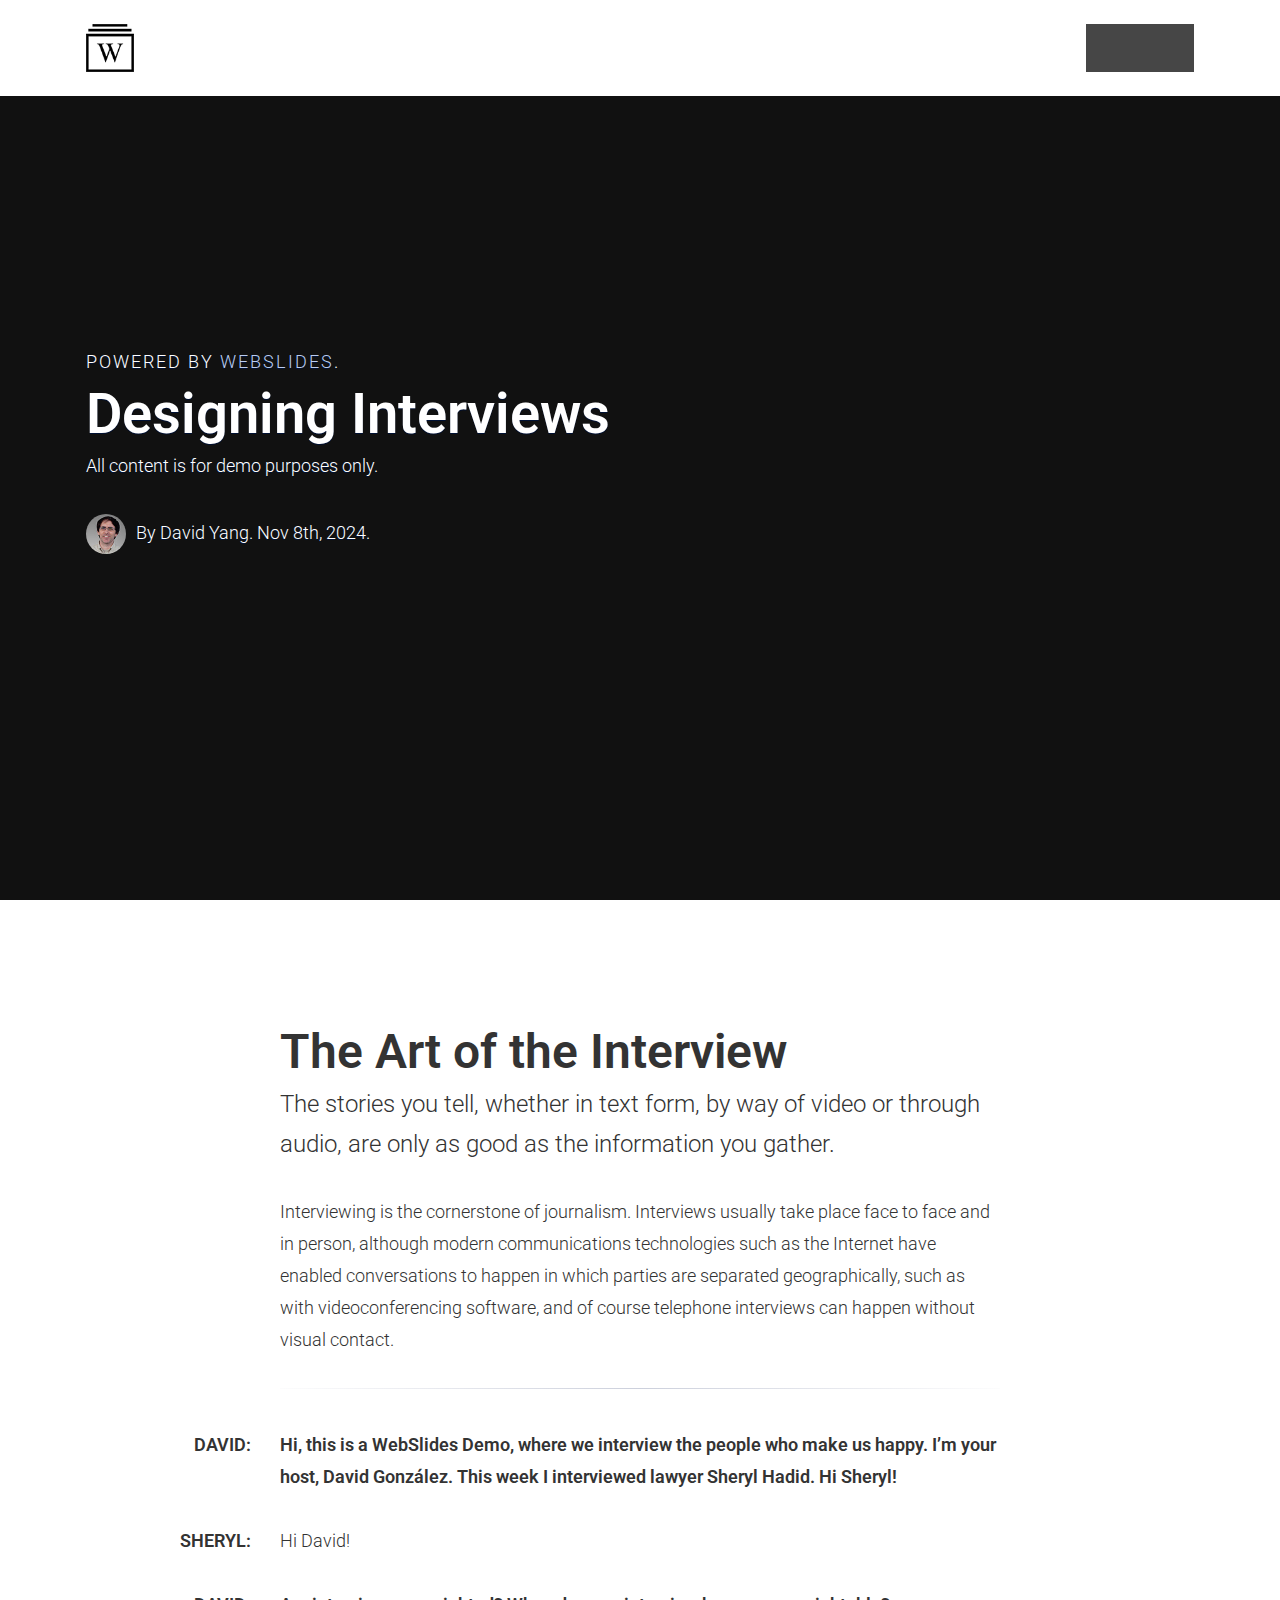
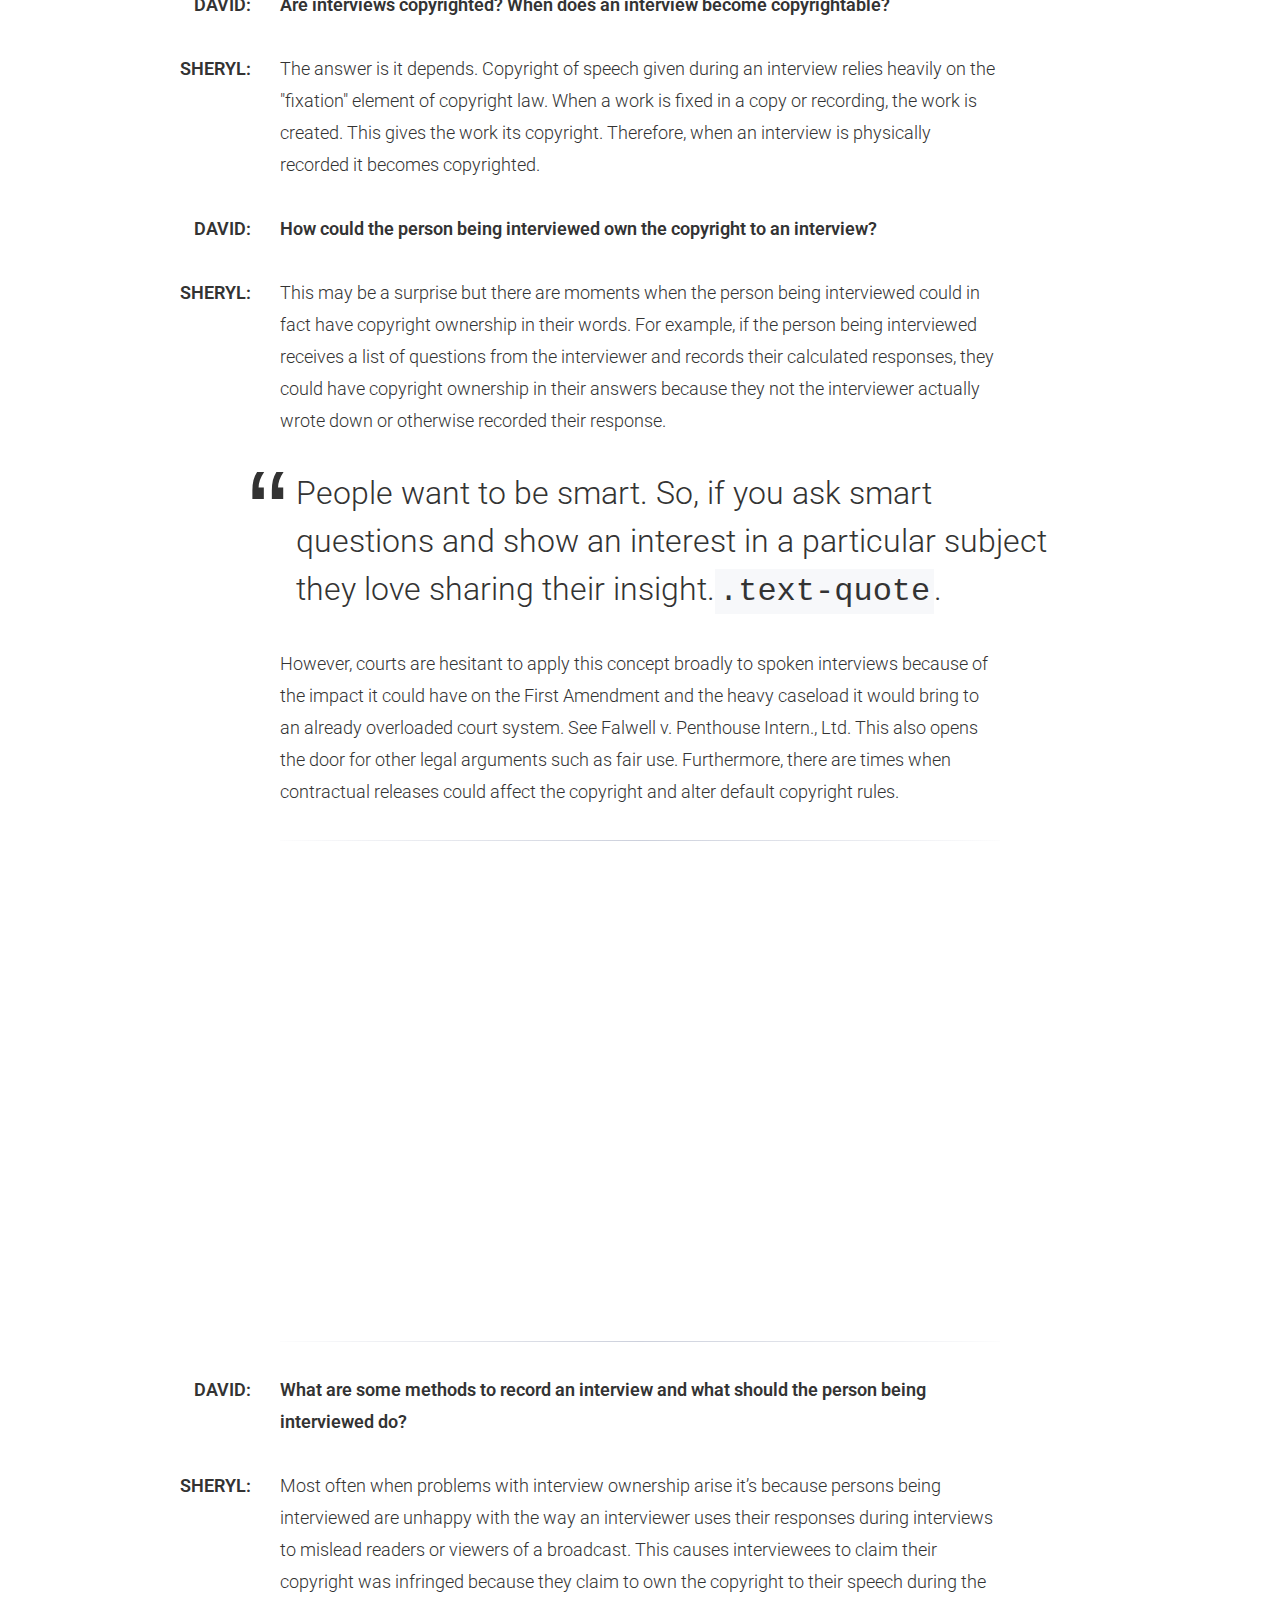
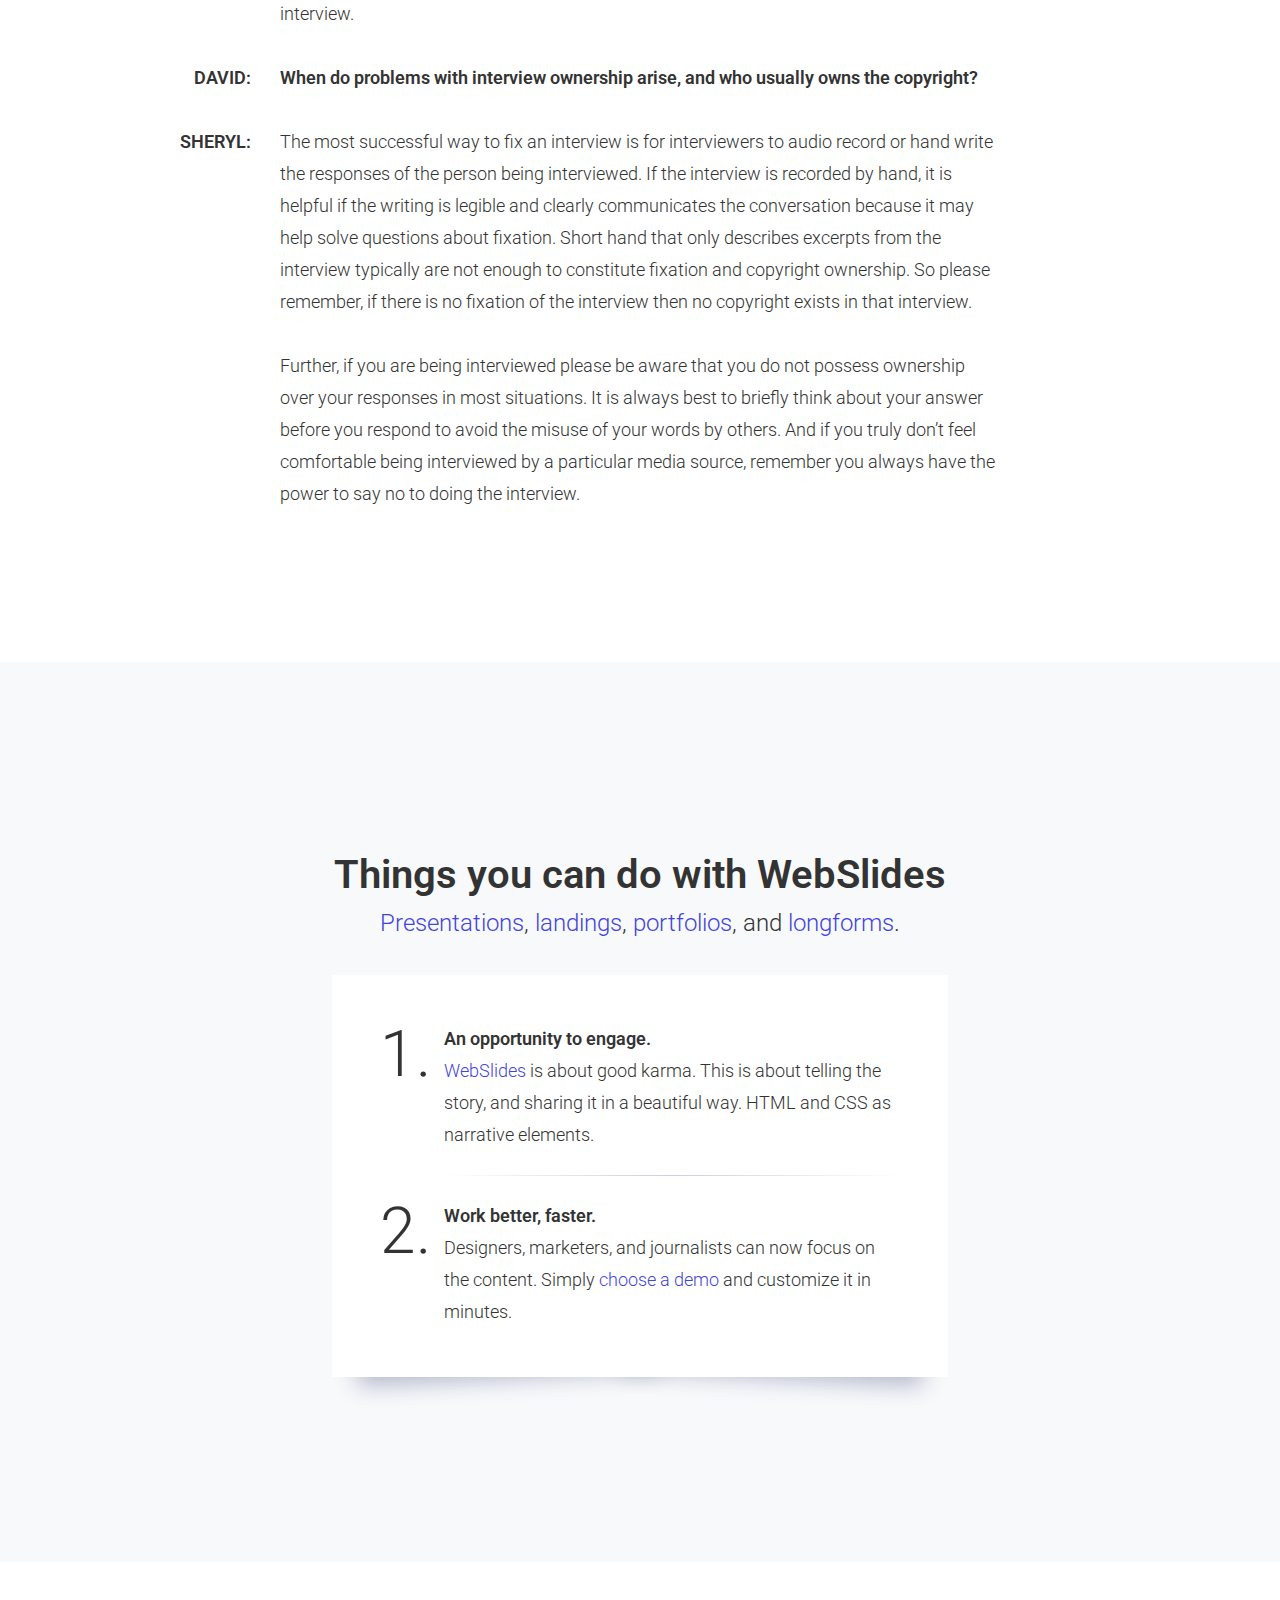
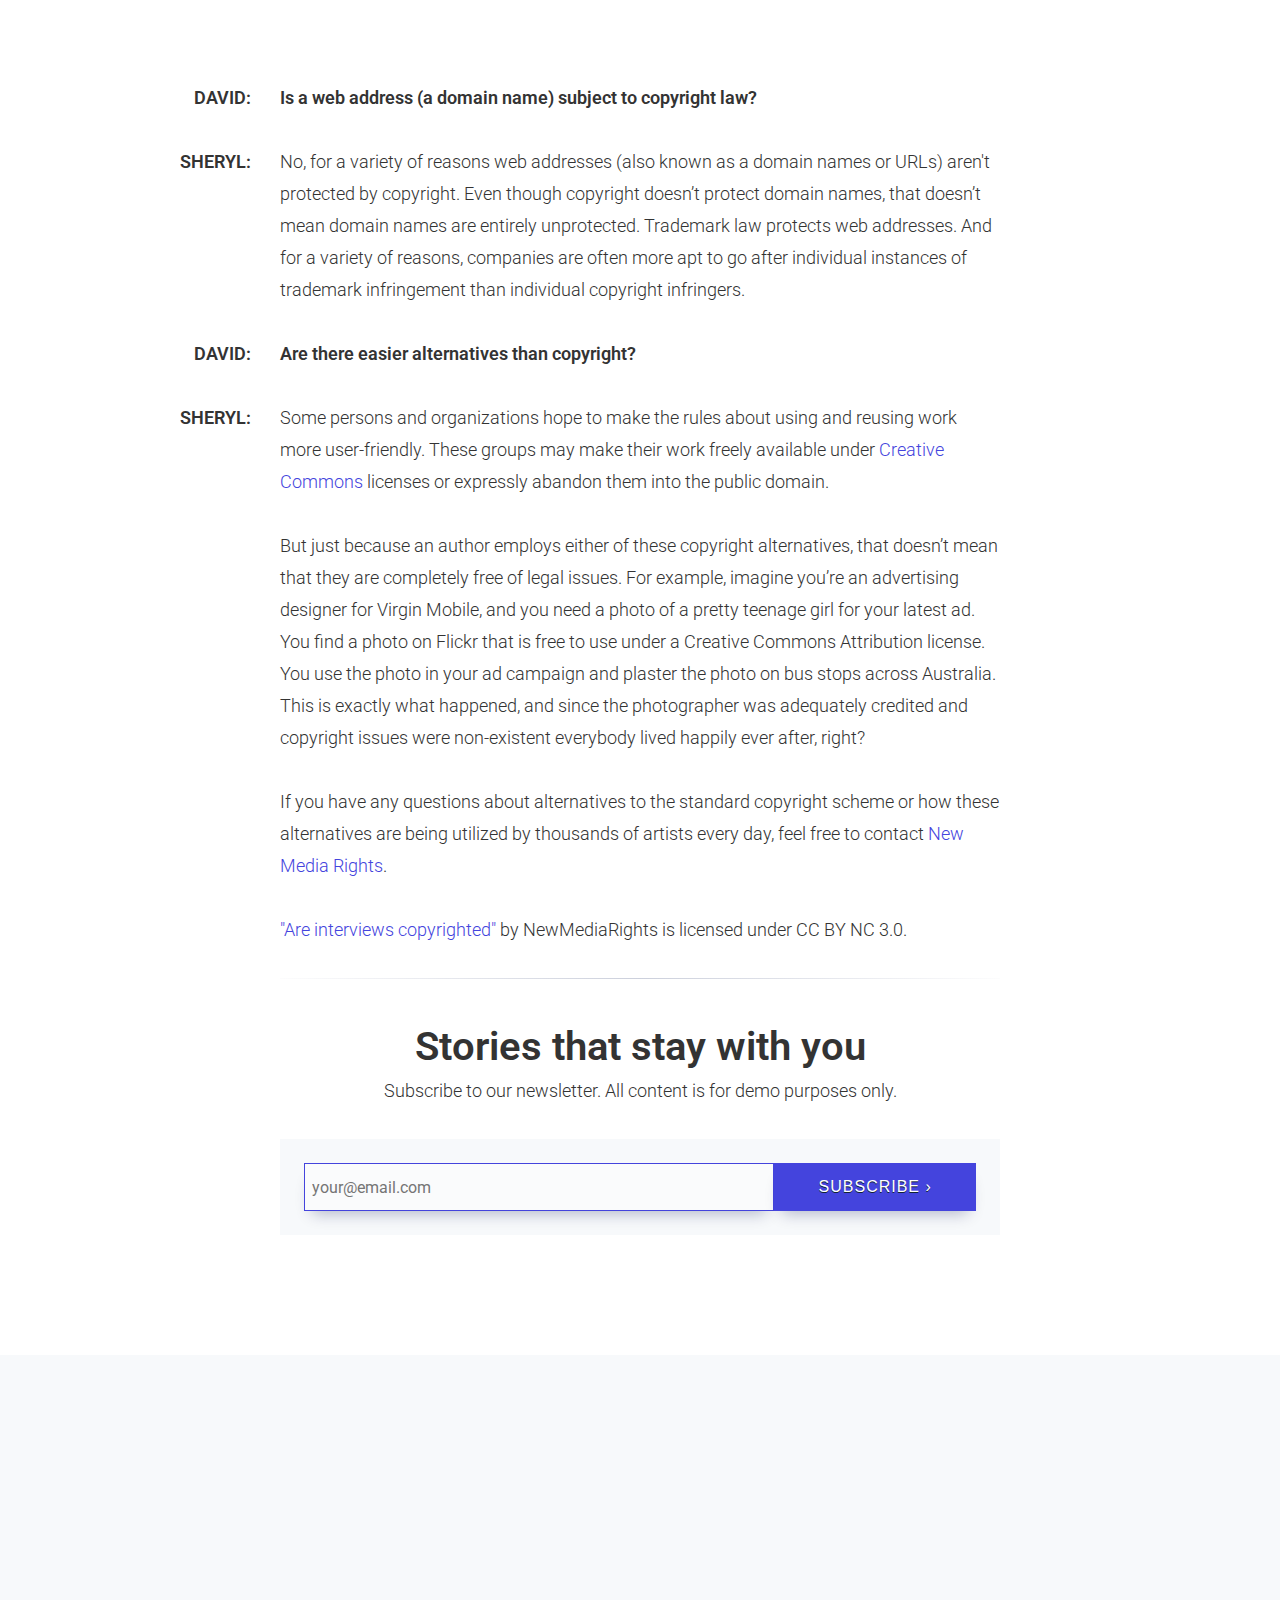
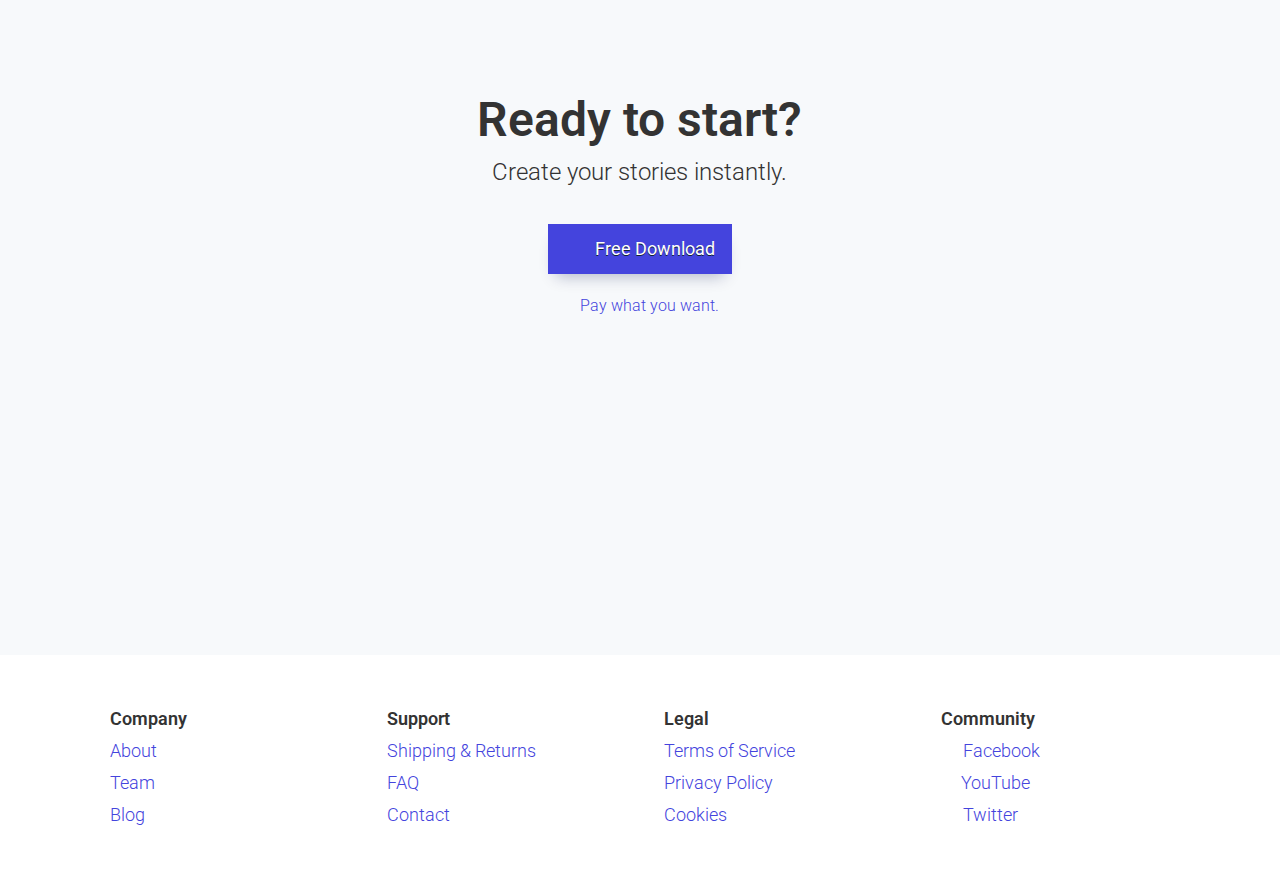
<file: demos/interviews.html>
<!doctype html>
<html lang="en" prefix="og: http://ogp.me/ns#">
  <head>
    <meta charset="utf-8">
    <meta name="viewport" content="width=device-width, initial-scale=1">

    <!-- CLEAN MARKUP = GOOD KARMA.
      Hi source code lover,

      you're a curious person and a fast learner ;)
      Let's make something beautiful together. Contribute on Github:
      https://github.com/webslides/webslides

      Thanks!
    -->

    <!-- SEO -->
    <title>WebSlides Demo: Longform Interviews</title>
    <meta name="description" content="WebSlides is about telling stories. Create longform interviews with ease.">

    <!-- URL CANONICAL -->
    <!-- <link rel="canonical" href="http://your-url.com/permalink"> -->

    <!-- Google Fonts -->
    <link href="https://fonts.googleapis.com/css?family=Roboto:100,100i,300,300i,400,400i,700,700i%7CMaitree:200,300,400,600,700&amp;subset=latin-ext" rel="stylesheet">

    <!-- CSS Base -->
    <link rel="stylesheet" type='text/css' media='all' href="../static/css/webslides.css">

    <!-- Optional - CSS SVG Icons (Font Awesome) -->
    <link rel="stylesheet" type="text/css" media="all" href="../static/css/svg-icons.css">

    <!-- SOCIAL CARDS (ADD YOUR INFO) -->

    <!-- FACEBOOK -->
    <meta property="og:url" content="http://your-url.com/permalink">

    <!-- EDIT -->
    <meta property="og:type" content="article">
    <meta property="og:title" content="WebSlides Demo: Longform Interviews" />

    <!-- EDIT -->
    <meta property="og:description" content="Create longform interviews with ease. Just the essentials.">

    <!-- EDIT -->
    <meta property="og:updated_time" content="2017-03-28T12:17:24">

    <!-- EDIT -->
    <meta property="og:image" content="../static/images/share-webslides.jpg" >

    <!-- EDIT -->
    <meta property="og:image:width" content="800">
    <meta property="og:image:height" content="429">

    <!-- TWITTER -->
    <meta name="twitter:card" content="summary_large_image">
    <meta name="twitter:site" content="@webslides">

    <!-- EDIT -->
    <meta name="twitter:creator" content="@jlantunez">

    <!-- EDIT -->
    <meta name="twitter:title" content="WebSlides Demo: Longform Interviews">

    <!-- EDIT -->
    <meta name="twitter:description" content="Create longform interviews with ease. Just the essentials.">

    <!-- EDIT -->
    <meta name="twitter:image" content="../static/images/share-webslides.jpg">

    <!-- EDIT -->

    <!-- FAVICONS -->
    <link rel="shortcut icon" sizes="16x16" href="../static/images/favicons/favicon.png">
    <link rel="shortcut icon" sizes="32x32" href="../static/images/favicons/favicon-32.png">
    <link rel="apple-touch-icon icon" sizes="76x76" href="../static/images/favicons/favicon-76.png">
    <link rel="apple-touch-icon icon" sizes="120x120" href="../static/images/favicons/favicon-120.png">
    <link rel="apple-touch-icon icon" sizes="152x152" href="../static/images/favicons/favicon-152.png">
    <link rel="apple-touch-icon icon" sizes="180x180" href="../static/images/favicons/favicon-180.png">
    <link rel="apple-touch-icon icon" sizes="192x192" href="../static/images/favicons/favicon-192.png">

    <!-- Android -->
    <meta name="mobile-web-app-capable" content="yes">
    <meta name="theme-color" content="#333333">

  </head>
  <body>
    <header role="banner">
      <nav role="navigation">
        <p class="logo"><a href="../index.html" title="WebSlides">WebSlides</a></p>
        <ul>
          <li class="github">
            <a rel="external" href="https://github.com/webslides/webslides" title="Github">
              <svg class="fa-github">
                <use xlink:href="#fa-github"></use>
              </svg>
              <em>WebSlides</em>
            </a>
          </li>
          <li class="twitter">
            <a rel="external" href="https://twitter.com/webslides" title="Twitter">
              <svg class="fa-twitter">
                <use xlink:href="#fa-twitter"></use>
              </svg>
              <em>@WebSlides</em>
            </a>
          </li>
          <!--  <li class="dribbble"><a rel="external" href="http://dribbble.com/webslides" title="Dribbble"><svg class="fa-dribbble"><use xlink:href="#fa-dribbble"></use></svg> <em>webslides</em></a></li> -->
        </ul>
      </nav>
    </header>

    <main role="main">
      <article>

        <section class="bg-black">
          <!-- Overlay/Opacity: [class*="bg-"] > .background.dark or .light -->
          <span class="background" style="background-image:url('https://source.unsplash.com/E695OZJiju4/1600x800')"></span>
          <!--.wrap = container width: 90% -->
          <div class="wrap">
            <p class="text-subtitle">Powered by <a href="https://webslides.tv">WebSlides</a>.</p>
            <h1>
              <strong>Designing Interviews</strong>
            </h1>
            <p>All content is for demo purposes only.</p>
            <p><img class="avatar-40" src="../static/images/avatar.jpg" alt="Avatar David Yang"> By David Yang. Nov 8th, 2024.</p>
          </div>
          <!-- .end .wrap -->
        </section>
        <section class="bg-white">
          <!--.wrap.longform (width:72rem=720px) = Better reading experience (90-95 characters per line) -->
          <div class="wrap longform">
            <h2><strong>The Art of the Interview</strong></h2>
            <p class="text-intro">The stories you tell, whether in text form, by way of video or through audio, are only as good as the information you gather.</p>
            <p>Interviewing is the cornerstone of journalism. Interviews usually take place face to face and in person, although modern communications technologies such as the Internet have enabled conversations to happen in which parties are separated geographically, such as with videoconferencing software, and of course telephone interviews can happen without visual contact.</p>
            <hr>
            <dl class="text-interview">
              <dt>David:</dt>
              <dd>
                <p><strong>Hi, this is a WebSlides Demo, where we interview the people who make us happy. I’m your host, David González. This week I interviewed lawyer Sheryl Hadid. Hi Sheryl!</strong></p>
              </dd>
              <dt>Sheryl:</dt>
              <dd>
                <p>Hi David!</p>
              </dd>
              <dt>David:</dt>
              <dd>
                <p><strong>Are interviews copyrighted? When does an interview become copyrightable?</strong></p>
              </dd>
              <dt>Sheryl:</dt>
              <dd>
                <p>The answer is it depends. Copyright of speech given during an interview relies heavily on the "fixation" element of copyright law. When a work is fixed in a copy or recording, the work is created. This gives the work its copyright. Therefore, when an interview is physically recorded it becomes copyrighted.</p>
              </dd>
              <dt>David:</dt>
              <dd>
                <p><strong>How could the person being interviewed own the copyright to an interview?</strong></p>
              </dd>
              <dt>Sheryl:</dt>
              <dd>
                <p>This may be a surprise but there are moments when the person being interviewed could in fact have copyright ownership in their words. For example, if the person being interviewed receives a list of questions from the interviewer and records their calculated responses, they could have copyright ownership in their answers because they not the interviewer actually wrote down or otherwise recorded their response.</p>
              </dd>
              <dd>
                <blockquote class="text-quote">
                  <p>People want to be smart. So, if you ask smart questions and show an interest in a particular subject they love sharing their insight.<code>.text-quote</code>.</p>
                </blockquote>
              </dd>
              <dd>
                <p>However, courts are hesitant to apply this concept broadly to spoken interviews because of the impact it could have on the First Amendment and the heavy caseload it would bring to an already overloaded court system. See Falwell v. Penthouse Intern., Ltd.  This also opens the door for other legal arguments such as fair use. Furthermore, there are times when contractual releases could affect the copyright and alter default copyright rules. </p>
              </dd>
            </dl>
            <hr>
            <div class="text-pull embed">
              <iframe width="800" height="450" src="https://www.youtube.com/embed/7xYZ3rMT8_A?rel=0&amp;controls=0" allowfullscreen></iframe>
            </div>
            <!--.text-pull.embed (responsive video) -->
            <hr>
            <dl class="text-interview">
              <dt>David:</dt>
              <dd>
                <p><strong>What are some methods to record an interview and what should the person being interviewed do?</strong></p>
              </dd>
              <dt>Sheryl:</dt>
              <dd>
                <p>Most often when problems with interview ownership arise it’s because persons being interviewed are unhappy with the way an interviewer uses their responses during interviews to mislead readers or viewers of a broadcast. This causes interviewees to claim their copyright was infringed because they claim to own the copyright to their speech during the interview.</p>
              </dd>
              <dt>David:</dt>
              <dd>
                <p><strong>When do problems with interview ownership arise, and who usually owns the copyright?</strong></p>
              </dd>
              <dt>Sheryl:</dt>
              <dd>
                <p>The most successful way to fix an interview is for interviewers to audio record or hand write the responses of the person being interviewed. If the interview is recorded by hand, it is helpful if the writing is legible and clearly communicates the conversation because it may help solve questions about fixation.  Short hand that only describes excerpts from the interview typically are not enough to constitute fixation and copyright ownership. So please remember, if there is no fixation of the interview then no copyright exists in that interview.</p>
              </dd>
              <dd>
                <p>Further, if you are being interviewed please be aware that you do not possess ownership over your responses in most situations. It is always best to briefly think about your answer before you respond to avoid the misuse of your words by others.  And if you truly don’t feel comfortable being interviewed by a particular media source, remember you always have the power to say no to doing the interview.</p>
              </dd>
            </dl>
          </div>
        </section>
        <section>
          <!--.wrap = container width: 90% -->
          <div class="wrap size-50 aligncenter">
            <h3><strong>Things you can do with WebSlides</strong></h3>
            <p class="text-intro"><a href="/demos/why-webslides" title="Why WebSlides?">Presentations</a>, <a href="/demos/landings" title="Landings">landings</a>, <a href="/demos/portfolios" title="Portfolios">portfolios</a>, and <a href="/demos/longforms" title="Longforms">longforms</a>.</p>
            <div class="bg-white shadow">
              <ul class="flexblock reasons">
                <li>
                  <h2>An opportunity to engage.</h2>
                  <p><a href="https://webslides.tv" title="WebSlides">WebSlides</a> is about good karma. This is about telling the story, and sharing it in a beautiful way. HTML and CSS as narrative elements.</p>
                </li>
                <li>
                  <h2>Work better, faster.</h2>
                  <p>Designers, marketers, and journalists can now focus on the content. Simply <a href="https://webslides.tv/demos" title="WebSlides Demos">choose a demo</a> and customize it in minutes.</p>
                </li>
              </ul>
            </div>
            <!-- .end .bg-white shadow -->
          </div>
          <!-- .end .wrap -->
        </section>
        <section class="bg-white">
          <!--.wrap = container width: 90% -->
          <div class="wrap longform">
            <dl class="text-interview">
              <dt>David:</dt>
              <dd>
                <p><strong>Is a web address (a domain name) subject to copyright law?</strong></p>
              </dd>
              <dt>Sheryl:</dt>
              <dd>
                <p>No, for a variety of reasons web addresses (also known as a domain names or URLs) aren't protected by copyright. Even though copyright doesn’t protect domain names, that doesn’t mean domain names are entirely unprotected. Trademark law protects web addresses. And for a variety of reasons, companies are often more apt to go after individual instances of trademark infringement than individual copyright infringers. </p>
              </dd>
              <dt>David:</dt>
              <dd>
                <p><strong>Are there easier alternatives than copyright?</strong></p>
              </dd>
              <dt>Sheryl:</dt>
              <dd>
                <p>Some persons and organizations hope to make the rules about using and reusing work more user-friendly. These groups may make their work freely available under <a href="https://creativecommons.org/">Creative Commons</a> licenses or expressly abandon them into the public domain. </p>
              </dd>
              <dd>
                <p>But just because an author employs either of these copyright alternatives, that doesn’t mean that they are completely free of legal issues. For example, imagine you’re an advertising designer for Virgin Mobile, and you need a photo of a pretty teenage girl for your latest ad. You find a photo on Flickr that is free to use under a Creative Commons Attribution license. You use the photo in your ad campaign and plaster the photo on bus stops across Australia. This is exactly what happened, and since the photographer was adequately credited and copyright issues were non-existent everybody lived happily ever after, right?</p>
              </dd>
              <dd>
                <p>If you have any questions about alternatives to the standard copyright scheme or how these alternatives are being utilized by thousands of artists every day, feel free to contact <a href="https://www.newmediarights.org/about_us/contact_us">New Media Rights</a>.</p>
              </dd>
            </dl>
            <p><a href="http://www.newmediarights.org/are_interviews_copyrighted" target="_blank">"Are interviews copyrighted"</a> by NewMediaRights is licensed under CC BY NC 3.0.</p>
            <hr>
            <h3 class="aligncenter"><strong>Stories that stay with you</strong></h3>
            <p class="aligncenter">Subscribe to our newsletter. All content is for demo purposes only.</p>
            <form action="/" class="bg-light user" method="post">
              <input type="email" name="email" tabindex="1" autocomplete="off" placeholder="your@email.com" required>
              <button type="submit" tabindex="2" title="Subscribe">Subscribe &rsaquo;</button>
            </form>
          </div>
          <!-- .end .wrap -->
        </section>
        <section>
          <!-- .wrap = container width: 90% -->
          <div class="wrap aligncenter">
            <h2><strong>Ready to start?</strong> </h2>
            <p class="text-intro">Create your stories instantly.</p>
            <p>
              <a href="https://webslides.tv/webslides-latest.zip" class="button" title="Download WebSlides">
                <svg class="fa-cloud-download">
                  <use xlink:href="#fa-cloud-download"></use>
                </svg>
                Free Download
              </a>
              <span class="try">
                <a href="https://www.paypal.me/jlantunez/8" title="Thanks :)">
                  <svg class="fa-paypal">
                    <use xlink:href="#fa-paypal"></use>
                  </svg>
                  Pay what you want.
                </a>
              </span>
            </p>
          </div>
          <!-- .end .wrap -->
        </section>

      </article>
    </main>
    <!--main-->

    <footer role="contentinfo">
      <div class="wrap">
        <div class="grid">
          <div class="column">
            <h3>Company</h3>
            <ul>
              <li><a href="#">About</a></li>
              <li><a href="#">Team</a></li>
              <li><a href="#">Blog</a></li>
            </ul>
          </div>
          <!-- .end .column -->
          <div class="column">
            <h3>Support</h3>
            <ul>
              <li><a href="#">Shipping &amp; Returns</a></li>
              <li><a href="#">FAQ</a></li>
              <li><a href="#">Contact</a></li>
            </ul>
          </div>
          <!-- .end .column -->
          <div class="column">
            <h3>Legal</h3>
            <ul>
              <li><a href="#">Terms of Service</a></li>
              <li><a href="#">Privacy Policy</a></li>
              <li><a href="#">Cookies</a></li>
            </ul>
          </div>
          <!-- .end .column -->
          <div class="column">
            <h3>Community</h3>
            <ul>
              <li>
                <a href="#">
                  <svg class="fa-facebook">
                    <use xlink:href="#fa-facebook"></use>
                  </svg>
                  Facebook
                </a>
              </li>
              <li>
                <a href="#">
                  <svg class="fa-youtube">
                    <use xlink:href="#fa-youtube"></use>
                  </svg>
                  YouTube
                </a>
              </li>
              <li>
                <a href="#">
                  <svg class="fa-twitter">
                    <use xlink:href="#fa-twitter"></use>
                  </svg>
                  Twitter
                </a>
              </li>
            </ul>
          </div>
          <!-- .end .column -->
        </div>
        <!-- .end .grid -->
      </div>
      <!-- .end .wrap -->
    </footer>

    <!-- OPTIONAL - svg-icons.js (fontastic.me - Font Awesome as svg icons) -->
    <script defer src="../static/js/svg-icons.js"></script>

  </body>
</html>
</file>
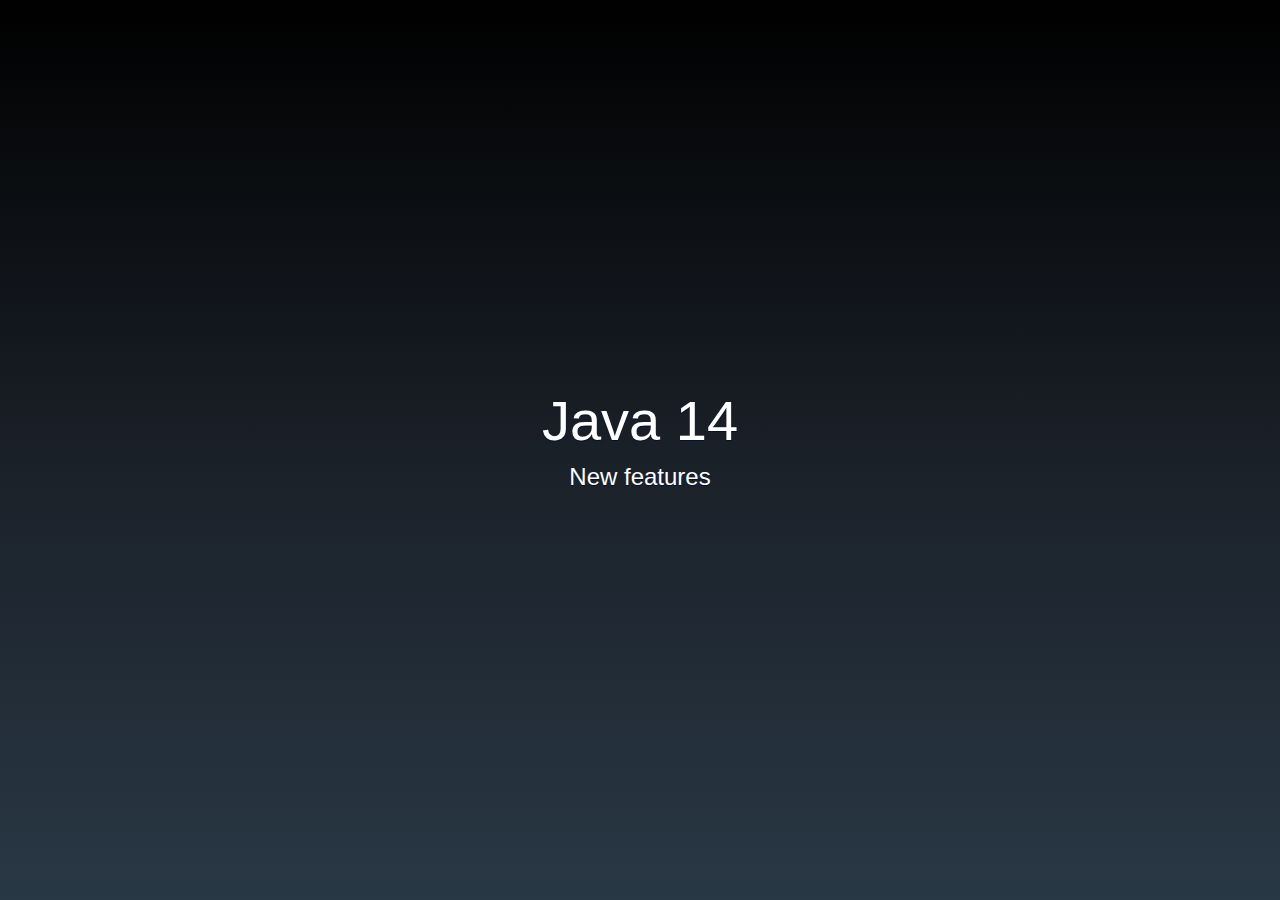
<file: demos/keynote.html>
<!doctype html>
<html lang="en" prefix="og: http://ogp.me/ns#">
  <head>
    <meta charset="utf-8">
    <meta name="viewport" content="width=device-width, initial-scale=1">

    <!-- SEO -->
    <title>Java 14</title>
    <meta name="description" content="WebSlides is the easiest way to make HTML presentations. Just essential features, clean code, and lovely CSS.">

    <!-- URL CANONICAL -->
    <!-- <link rel="canonical" href="http://your-url.com/permalink"> -->

    <!-- Google Fonts -->
    <link href="https://fonts.googleapis.com/css?family=Roboto:100,100i,300,300i,400,400i,700,700i%7CMaitree:200,300,400,600,700&amp;subset=latin-ext" rel="stylesheet">

    <!-- CSS Base -->
    <link rel="stylesheet" type='text/css' media='all' href="../static/css/webslides.css">
    <link rel="stylesheet" type='text/css' media='all' href="../static/css/Chart.min.css">
    <link rel="stylesheet" type='text/css' media='all' href="../static/css/voxxed.css">
    <link rel="stylesheet" type='text/css' media='all' href="../static/css/almanac.css">
    <link rel="stylesheet" type='text/css' media='all' href="../static/css/highlighter/androidstudio.css">
      <link rel="stylesheet" href="https://cdnjs.cloudflare.com/ajax/libs/font-awesome/5.11.2/css/all.min.css">


    <!-- Optional - CSS SVG Icons (Font Awesome) -->
    <link rel="stylesheet" type="text/css" media="all" href="../static/css/svg-icons.css">

    <!-- SOCIAL CARDS (ADD YOUR INFO) -->

    <!-- FACEBOOK -->
    <meta property="og:url" content="http://your-url.com/permalink"> <!-- EDIT -->
    <meta property="og:type" content="article">
    <meta property="og:title" content="Make a Keynote presentation using HTML"> <!-- EDIT -->
    <meta property="og:description" content="WebSlides is the easiest way to make HTML presentations. 120+ free slides ready to use."> <!-- EDIT -->
    <meta property="og:updated_time" content="2017-01-04T17:32:14"> <!-- EDIT -->
    <meta property="og:image" content="../static/images/share-webslides.jpg" > <!-- EDIT -->

    <!-- TWITTER -->
    <meta name="twitter:card" content="summary_large_image">
    <meta name="twitter:site" content="@webslides"> <!-- EDIT -->
    <meta name="twitter:creator" content="@jlantunez"> <!-- EDIT -->
    <meta name="twitter:title" content="Make a Keynote presentation using HTML"> <!-- EDIT -->
    <meta name="twitter:description" content="WebSlides is the easiest way to make HTML presentations. 120+ free slides ready to use."> <!-- EDIT -->
    <meta name="twitter:image" content="../static/images/share-webslides.jpg"> <!-- EDIT -->

    <!-- FAVICONS -->
    <link rel="shortcut icon" sizes="16x16" href="../static/images/favicons/favicon.png">
    <link rel="shortcut icon" sizes="32x32" href="../static/images/favicons/favicon-32.png">
    <link rel="apple-touch-icon icon" sizes="76x76" href="../static/images/favicons/favicon-76.png">
    <link rel="apple-touch-icon icon" sizes="120x120" href="../static/images/favicons/favicon-120.png">
    <link rel="apple-touch-icon icon" sizes="152x152" href="../static/images/favicons/favicon-152.png">
    <link rel="apple-touch-icon icon" sizes="180x180" href="../static/images/favicons/favicon-180.png">
    <link rel="apple-touch-icon icon" sizes="192x192" href="../static/images/favicons/favicon-192.png">

    <!-- Android -->
    <meta name="mobile-web-app-capable" content="yes">
    <meta name="theme-color" content="#333333">

    
  </head>
  <body>
    <main role="main">
      <article id="webslides">

        <!-- Quick Guide
          - Each parent <section> in the <article id="webslides"> element is an individual slide.
          - Vertical sliding = <article id="webslides" class="vertical">
          - <div class="wrap"> = container 90% / <div class="wrap size-50"> = 45%;
        -->

        <section class="bg-apple aligncenter" name="main-slide"></section>
        <section class="bg-apple aligncenter" name ="jep-chart"></section>

        <!-- slide presentation -->
        <section class="bg-apple" name="jk">

          <!-- .end .wrap -->
        </section>

        <section class="bg-apple" name="marco"></section> >
        
        <section class="bg-apple" name ="dev-features"></section>
        <section class="bg-apple" name ="gc-features"></section>
        <section class="bg-apple" name ="other-features"></section>
        <section class="bg-apple" name ="records"></section>
        <section class="bg-apple" name ="hidden-changes"></section>

       

        <section class="bg-apple aligncenter">
          <pre>
class Person {
    private String name;
    private int age;

    Person (String name, int age) {
        this.name = name;
        this.age = age;
    };

    public int age() {
        return age;
    }

    public String name(){
        return name;
    }

    public toString() { ... }

    public hashCode() { ... }
}
</pre>
          <h2 class="text-emoji zoomIn">😎</h2>
          <h3><strong>Thank you!</strong></h2>
          <p><a href="https://twitter.com/webslides" title="@WebSlides on Twitter">@WebSlides</a></p>
        </section>

      </article>
    </main>
    <!--main-->

    <!-- Required -->
    <script src="../static/js/webslides.js"></script>
    <script src="../static/js/Chart.min.js"></script>
    <script src="../static/js/chart-one.js"></script>
    <script src="../static/js/highlight.pack.js"></script>
  
    <script>
       function loadScreens(){
          loadScreen('main-slide');
          loadScreen('jk');
          loadScreen('marco');
          loadScreen('dev-features');
          loadScreen('jep-chart', buildJEPChart);
          loadScreen('gc-features');
          loadScreen('other-features');
          loadScreen('records');
          loadScreen('hidden-changes');
           setTimeout(
               function() {loadHighlighter()},500);

       }
      </script>
       <script src="../static/js/marco.js"></script>
    <script>
         </script>




    <script>
      window.ws = new WebSlides();
    </script>

    <!-- OPTIONAL - svg-icons.js (fontastic.me - Font Awesome as svg icons) -->
    <script defer src="../static/js/svg-icons.js"></script>

  </body>
</html>
</file>
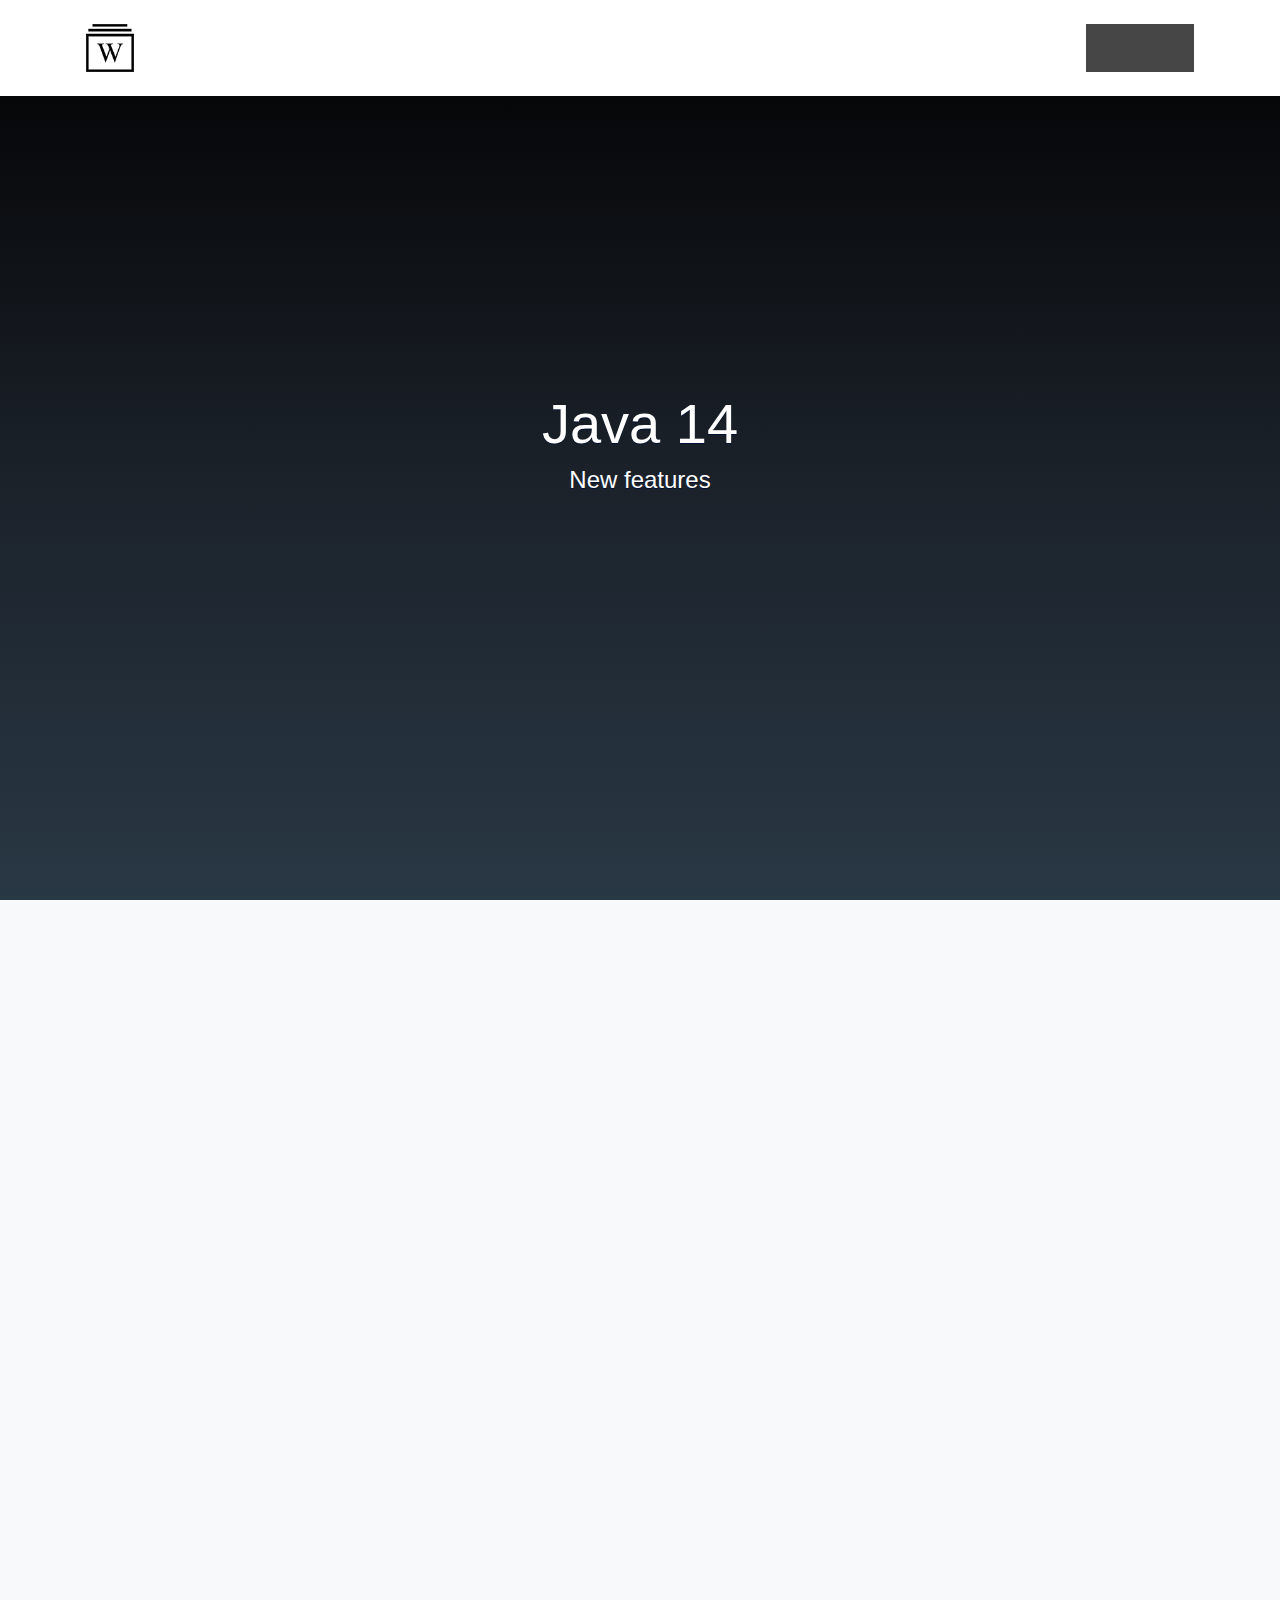
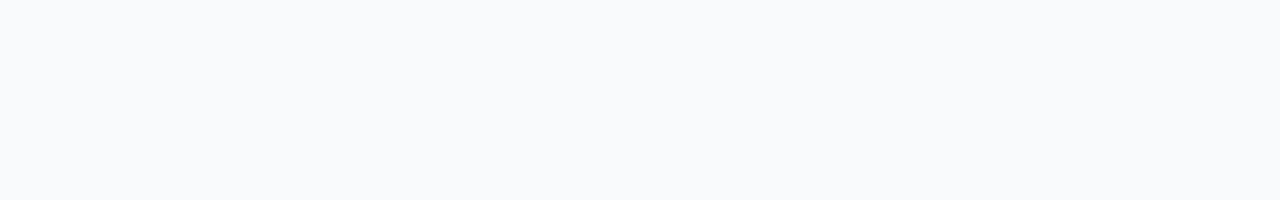
<file: demos/keynote_original.html>
<!doctype html>
<html lang="en" prefix="og: http://ogp.me/ns#">
  <head>
    <meta charset="utf-8">
    <meta name="viewport" content="width=device-width, initial-scale=1">

    <!-- CLEAN MARKUP = GOOD KARMA.
      Hi source code lover,

      you're a curious person and a fast learner ;)
      Let's make something beautiful together. Contribute on Github:
      https://github.com/webslides/webslides

      Thanks!
    -->

    <!-- SEO -->
    <title>WebSlides Keynote: Make a Keynote presentation using HTML</title>
    <meta name="description" content="WebSlides is the easiest way to make HTML presentations. Just essential features, clean code, and lovely CSS.">

    <!-- URL CANONICAL -->
    <!-- <link rel="canonical" href="http://your-url.com/permalink"> -->

    <!-- Google Fonts -->
    <link href="https://fonts.googleapis.com/css?family=Roboto:100,100i,300,300i,400,400i,700,700i%7CMaitree:200,300,400,600,700&amp;subset=latin-ext" rel="stylesheet">

    <!-- CSS Base -->
    <link rel="stylesheet" type='text/css' media='all' href="../static/css/webslides.css">
    <link rel="stylesheet" type='text/css' media='all' href="../static/css/prism.css">
    <link rel="stylesheet" type='text/css' media='all' href="../static/css/Chart.min.css">
    <link rel="stylesheet" type='text/css' media='all' href="../static/css/voxxed.css">

    <!-- Optional - CSS SVG Icons (Font Awesome) -->
    <link rel="stylesheet" type="text/css" media="all" href="../static/css/svg-icons.css">

    <!-- SOCIAL CARDS (ADD YOUR INFO) -->

    <!-- FACEBOOK -->
    <meta property="og:url" content="http://your-url.com/permalink"> <!-- EDIT -->
    <meta property="og:type" content="article">
    <meta property="og:title" content="Make a Keynote presentation using HTML"> <!-- EDIT -->
    <meta property="og:description" content="WebSlides is the easiest way to make HTML presentations. 120+ free slides ready to use."> <!-- EDIT -->
    <meta property="og:updated_time" content="2017-01-04T17:32:14"> <!-- EDIT -->
    <meta property="og:image" content="../static/images/share-webslides.jpg" > <!-- EDIT -->

    <!-- TWITTER -->
    <meta name="twitter:card" content="summary_large_image">
    <meta name="twitter:site" content="@webslides"> <!-- EDIT -->
    <meta name="twitter:creator" content="@jlantunez"> <!-- EDIT -->
    <meta name="twitter:title" content="Make a Keynote presentation using HTML"> <!-- EDIT -->
    <meta name="twitter:description" content="WebSlides is the easiest way to make HTML presentations. 120+ free slides ready to use."> <!-- EDIT -->
    <meta name="twitter:image" content="../static/images/share-webslides.jpg"> <!-- EDIT -->

    <!-- FAVICONS -->
    <link rel="shortcut icon" sizes="16x16" href="../static/images/favicons/favicon.png">
    <link rel="shortcut icon" sizes="32x32" href="../static/images/favicons/favicon-32.png">
    <link rel="apple-touch-icon icon" sizes="76x76" href="../static/images/favicons/favicon-76.png">
    <link rel="apple-touch-icon icon" sizes="120x120" href="../static/images/favicons/favicon-120.png">
    <link rel="apple-touch-icon icon" sizes="152x152" href="../static/images/favicons/favicon-152.png">
    <link rel="apple-touch-icon icon" sizes="180x180" href="../static/images/favicons/favicon-180.png">
    <link rel="apple-touch-icon icon" sizes="192x192" href="../static/images/favicons/favicon-192.png">

    <!-- Android -->
    <meta name="mobile-web-app-capable" content="yes">
    <meta name="theme-color" content="#333333">

    
  </head>
  <body>
    <header role="banner">
      <nav role="navigation">
        <p class="logo"><a href="../index.html" title="WebSlides">WebSlides</a></p>
        <ul>
          <li class="github">
            <a rel="external" href="https://github.com/webslides/webslides" title="Github">
              <svg class="fa-github">
                <use xlink:href="#fa-github"></use>
              </svg>
              <em>WebSlides</em>
            </a>
          </li>
          <li class="twitter">
            <a rel="external" href="https://twitter.com/webslides" title="Twitter">
              <svg class="fa-twitter">
                <use xlink:href="#fa-twitter"></use>
              </svg>
              <em>@WebSlides</em>
            </a>
          </li>
          <!--  <li class="dribbble"><a rel="external" href="http://dribbble.com/webslides" title="Dribbble"><svg class="fa-dribbble"><use xlink:href="#fa-dribbble"></use></svg> <em>webslides</em></a></li> -->
        </ul>
      </nav>
    </header>

    <main role="main">
      <article id="webslides">

        <!-- Quick Guide
          - Each parent <section> in the <article id="webslides"> element is an individual slide.
          - Vertical sliding = <article id="webslides" class="vertical">
          - <div class="wrap"> = container 90% / <div class="wrap size-50"> = 45%;
        -->

        <section class="bg-apple aligncenter">
          <!--.wrap = container (width: 90%) -->
          <div class="wrap">
            <h1>Java 14</h1>
            <p class="text-intro">New features</p>

           </div>
          <!-- .end .wrap -->
        </section>
        <section class="bg-apple aligncenter" name ="jep-chart">
       
        </section>

        <!-- slide presentation -->
        <section class="bg-apple">
          <div class="wrap">
            <div class="grid vertical-align">
              <div class="column">
              <h1>Jonatan K.</h1>
              <p class="text-intro">
                Senior Engineer
              </p>
            
            </div>
            <div class="column">
              <figure>
                <img src="/static/images/android.png" alt="Pixel Phone">
              </figure>
            </div>
            
            <!-- end .content-left -->
             </div>
          </div>
          <!-- .end .wrap -->
        </section>

        <section class="bg-apple" name="marco"></section> >
        
        <section class="bg-apple" name ="dev-features"></section>
        <section class="bg-apple" name ="gc-features"></section>
        <section class="bg-apple" name ="other-features"></section>

       
        <section class="bg-apple">
          <!--.wrap = container (width: 90%) -->
          <div class="wrap">
            <div class="content-left">
              <h2>Developer's features</h2>
            </div>
            <div class="content-left">
            <p></p>
            </div>
            <ul class="flexblock features">
              <li>
                <div>
                  <h2>
                    <span></span>
                    Records (Preview)
                  </h2>
                  Records provide a compact syntax for declaring classes which are transparent holders for shallowly immutable data.
                </div>
              </li>
              <li>
                <div>
                  <h2>

                    Helpful NullPointerExceptions
                  </h2>
                  Improve the usability of NullPointerExceptions generated by the JVM by describing precisely which variable was null.
                </div>
              </li>
              <li>
                <div>
                  <h2>

                    Switch Expressions (Standard)
                  </h2>
                  Extend switch so it can be used as either a statement or an expression.
                </div>
              </li>
              <li>
                <div>
                  <h2>
                    <span></span>
                    Text Blocks (Second Preview)
                  </h2>
                  A text block is a multi-line string literal that avoids the need for most escape sequences, automatically formats the string in a predictable way, and gives the developer control over the format when desired.
                </div>
              </li>
            </ul>
          </div>
          <!-- .end .wrap -->
        </section>


        <section class="bg-apple">
          <!--.wrap = container (width: 90%) -->
          <div class="wrap size-50">
            <h1>Make a Keynote presentation using HTML</h1>
            <p class="text-intro">WebSlides is an open source framework for building HTML presentations, landings, and portfolios.</p>
            <p><code>.bg-apple</code></p>
          </div>

          <!-- .end .wrap -->
        </section>

        <section class="bg-apple">
          <div class="wrap">
            <div class="card-50 bg-apple">

              <div class="flex-content fadeIn slow">
                <h2>
                  Records
                </h2>
                <p>Preview</p>
                <ul class="description">
                  <li>
                    <span class="text-label">Goal</span> Simple non-verbose class
                  </li>
                  <li></li>
                  <li></li>
                </ul>
                <p>
                  Florence was a centre of medieval European trade and finance and one of the wealthiest cities of the time. It is considered the birthplace of the Renaissance, and has been called "the Athens of the Middle Ages".
                </p>
              </div>
              <div class="flex-content">
                <h2>

                </h2>
                  <pre class="language-java">
                    <code>
System.out.println("aaa");
                    </code>
                  </pre>

              </div>
              <!-- end .flex-content-->
            </div>
            <!-- .end .card50 -->
          </div>
          <!-- .end .wrap -->
        </section>
        <section class="bg-apple aligncenter">
          <!--.wrap = container (width: 90%) -->
          <div class="wrap">
            <h2>HTML presentations can be easy</h2>
          </div>
          <!-- .end .wrap -->
        </section>
        <section class="bg-apple">
          <div class="wrap">
            <h2>Features</h2>
            <ul class="flexblock features">
              <li>
                <div>
                  <h2>
                    <span>&rarr;</span>
                    Simple Navigation
                  </h2>
                  with arrow keys and swipe.
                </div>
              </li>
              <li>
                <div>
                  <h2>
                    <svg class="fa-link">
                      <use xlink:href="#fa-link"></use>
                    </svg>
                    Permalinks
                  </h2>
                  Go to a specific slide.
                </div>
              </li>
              <li>
                <div>
                  <h2>
                    <svg class="fa-clock-o">
                      <use xlink:href="#fa-clock-o"></use>
                    </svg>
                    Slide Counter
                  </h2>
                  Current/Total number
                </div>
              </li>
              <li>
                <div>
                  <h2>
                    <span>40<sup>+</sup></span>
                    Beautiful Components
                  </h2>
                  Covers, cards, quotes...
                </div>
              </li>
              <li>
                <div>
                  <h2>
                    <svg class="fa-text-height">
                      <use xlink:href="#fa-text-height"></use>
                    </svg>
                    Vertical Rhythm
                  </h2>
                  Use multiples of 8.
                </div>
              </li>
              <li>
                <div>
                  <h2>
                    <span>500<sup>+</sup></span>
                    SVG Icons
                  </h2>
                  Font Awesome Kit.
                </div>
              </li>
            </ul>
          </div>
        </section>
        <section class="bg-apple">
          <div class="wrap">
            <div class="content-left">
              <h2>WebSlides was made to inspire people.</h2>
            </div>
            <!-- end .content-left -->
            <div class="content-left">
              <p>WebSlides is a wonderful way to showcase your company. All content is for demo purposes only. Images are property of their respective owners.</p>
            </div>
            <!-- end .content-left -->
            <ul class="flexblock">
              <li>
                <div>
                  <img class="whitelogo" src="../static/images/logos/google.svg" alt="Google">
                </div>
              </li>
              <li>
                <div>
                  <img class="whitelogo" src="../static/images/logos/netflix.svg" alt="Netflix">
                </div>
              </li>
              <li>
                <div>
                  <img class="whitelogo" src="../static/images/logos/microsoft.svg" alt="Microsoft">
                </div>
              </li>
            </ul>
          </div>
          <!-- .end .wrap -->
        </section>
        <section class="bg-apple">
          <div class="wrap">
            <div class="content-left">
              <h2>WebSlides help you build a culture of excellence.</h2>
            </div>
            <!-- end .content-left -->
            <div class="content-left">
              <p>The art of storytelling. Hypertext, clean code, and beauty as narrative elements. Just essential features and lovely CSS. All content is for demo purposes only. </p>
            </div>
            <!-- end .content-left -->
            <ul class="flexblock metrics">
              <li> Founded
                <span>1976</span>
              </li>
              <li>
                <span>
                  <svg class="fa-users">
                    <use xlink:href="#fa-users"></use>
                  </svg>
                </span>
                524M Subscribers
              </li>
              <li>
                <span>
                  <svg class="fa-line-chart">
                    <use xlink:href="#fa-line-chart"></use>
                  </svg>
                </span>
                Revenue: $16M
              </li>
              <li>
                Monthly Growth
                <span>64%</span>
              </li>
            </ul>
          </div>
          <!-- .end .wrap -->
        </section>
        <section class="bg-apple">
          <!--.wrap o <nav> = container 1200px -->
          <div class="wrap">
            <ul class="flexblock metrics border">
              <li> Founded
                <span>1976</span>
              </li>
              <li>
                <span>
                  <svg class="fa-users">
                    <use xlink:href="#fa-users"></use>
                  </svg>
                </span>
                524M Subscribers
              </li>
              <li>
                <span>
                  <svg class="fa-line-chart">
                    <use xlink:href="#fa-line-chart"></use>
                  </svg>
                </span>
                Revenue: $16M
              </li>
              <li>
                Monthly Growth
                <span>64%</span>
              </li>
              <li>
                <span>
                  <svg class="fa-building-o">
                    <use xlink:href="#fa-building-o"></use>
                  </svg>
                </span>
                6 Offices
              </li>
              <li>
                <span>
                  <svg class="fa-smile-o">
                    <use xlink:href="#fa-smile-o"></use>
                  </svg>
                </span>
                14K Employees
              </li>
              <li>
                <span>
                $4M
                </span>
                EBITDA
              </li>
              <li>
                <span>
                  <svg class="fa-university">
                    <use xlink:href="#fa-university"></use>
                  </svg>
                </span>
                Bank: $76B
              </li>
            </ul>
          </div>
          <!-- .end .wrap -->
        </section>
        <section class="bg-apple aligncenter">
          <span class="background dark" style="background-image:url('https://source.unsplash.com/pb_lF8VWaPU/')"></span>
          <div class="wrap">
            <h2 class="text-data">3,456,789</h2>
            <h3>iPhone 7 in first 24 hours</h3>
          </div>
          <!-- .end .wrap -->
        </section>
        <section class="bg-apple aligncenter">
          <!--.wrap = container (width: 90%) -->
          <div class="wrap">
            <h2 class="text-data">$48 Billion</h2>
            <h3>Revenue in Q4 2024</h3>
          </div>
          <!-- .end .wrap -->
        </section>
        <section class="bg-apple slide-bottom">
          <!-- Overlay/Opacity: [class*="bg-"] > .background.dark or .light -->
          <span class="background" style="background-image:url('https://source.unsplash.com/Y5Tjb62cxl8/')"></span>
          <div class="wrap">
            <div class="content-left">
              <p>
                <svg class="large fa-tree">
                  <use xlink:href="#fa-tree"></use>
                </svg>
              </p>
              <h2>1,000,000</h2>
              <h3>We're working to protect up to a million acres of sustainable forest.</h3>
            </div>
          </div>
          <!-- .end .wrap -->
        </section>
        <section class="bg-apple">
          <div class="wrap">
            <div class="card-50">
              <figure><img class="aligncenter" src="../static/images/iphone.png" alt="iPhone"></figure>
              <div class="flex-content">
                <h2>
                  <svg class="fa-apple">
                    <use xlink:href="#fa-apple"></use>
                  </svg>
                  iPhone 7
                </h2>
                <p class="text-intro">3D Touch, 12MP photos, and 4K video.</p>
                <p>Every iPhone they have made was built on the same belief. That a phone should be more than a collection of features. That, above all, a phone should be absolutely simple, beautiful, and magical to use.</p>
              </div>
              <!-- end .flex-content-->
            </div>
            <!-- end .card-50-->
          </div>
          <!-- .end .wrap -->
        </section>
        <section class="bg-apple">
          <div class="wrap">
            <div class="grid vertical-align">
              <div class="column">
                <h2>
                  <svg class="fa-apple">
                    <use xlink:href="#fa-apple"></use>
                  </svg>
                  iPhone 7
                </h2>
                <p class="text-intro">We worked closely with the very talented people at Acme and created a new website. Content demo. </p>
                <ul class="description">
                  <li>
                    <span class="text-label">
                    Client:
                    </span>
                    Apple (2016)
                  </li>
                  <li>
                    <span class="text-label">
                    Services:
                    </span>
                    Web Design
                  </li>
                  <li>
                    <span class="text-label">
                    Website:
                    </span>
                    <a href="https://apple.com/iphone/">apple.com/iphone</a>
                  </li>
                </ul>
              </div>
              <!-- end .column-->
              <div class="column">
                <figure>
                  <img src="../static/images/iphone.png" alt="iPhone">
                </figure>
              </div>
              <!-- end figure-->
            </div>
            <!-- end .grid-->
          </div>
          <!-- end .wrap-->
        </section>
        <section class="bg-apple">
          <div class="wrap">
            <div class="card-50">
              <div class="flex-content">
                <ul class="flexblock specs">
                  <li>
                    <div>
                      <svg class="fa-wifi">
                        <use xlink:href="#fa-wifi"></use>
                      </svg>
                      <h2>Ultra-Fast WiFi</h2>
                      Faster LTE with the best worldwide roaming.
                    </div>
                  </li>
                  <li>
                    <div>
                      <svg class="fa-camera">
                        <use xlink:href="#fa-camera"></use>
                      </svg>
                      <h2>Two cameras that shoot as one.</h2>
                      12MP wide angle.
                    </div>
                  </li>
                  <li>
                    <div>
                      <svg class="fa-life-ring">
                        <use xlink:href="#fa-life-ring"></use>
                      </svg>
                      <h2>Lifetime Warranty </h2>
                      We'll fix it or if we can't, we'll replace it.
                    </div>
                  </li>
                </ul>
              </div>
              <!-- end .flex-content-->
              <figure>
                <img class="aligncenter" src="../static/images/iphone.png" alt="iPhone 6">
              </figure>
            </div>
          </div>
          <!-- .end .wrap -->
        </section>
        <section class="bg-apple aligncenter">
          <div class="wrap zoomIn">
            <h1>
              <svg class="fa-apple">
                <use xlink:href="#fa-apple"></use>
              </svg>
              Pay
            </h1>
          </div>
          <!-- .end .wrap -->
        </section>
        <section class="bg-apple">
          <span class="background-left-bottom" style="background-image:url('../static/images/iphone-hand.png')"></span>
          <div class="wrap">
            <div class="content-right">
              <h2>
                Redesigning
                <svg class="fa-apple">
                  <use xlink:href="#fa-apple"></use>
                </svg>
                Pay
              </h2>
              <p>We've been working with the Acme team over the last three months to build a new app.</p>
              <p>
                <a href="#" class="button" title="Case study">Case study &rsaquo;</a>
                <a href="https://www.apple.com/apple-pay/" class="button ghost" title="Apple Website">Open site &rsaquo;</a>
              </p>
            </div>
          </div>
          <!-- .end .wrap -->
        </section>
        <section class="bg-apple">
          <span class="background-right-bottom" style="background-image:url('../static/images/iphone-hand.png')"></span>
          <!--.wrap = container (width: 90%) -->
          <div class="wrap">
            <div class="content-left">
              <h2>Payments Made Simple</h2>
              <p>Apple Pay is so easy. Pay with your debit cards and credit cards with just a touch.</p>
              <div class="content-left">
                <h3>Secure</h3>
                <p>Your card is never stored. Apple Pay uses a device-specific number and unique transaction code.</p>
              </div>
              <!-- .end .content-left -->
              <div class="content-left">
                <h3>Universal</h3>
                <p>Apple Pay works with most major credit and debit cards from nearly all banks.</p>
              </div>
              <!-- .end .content-left -->
            </div>
            <!-- .end .content-left -->
          </div>
          <!-- .end .wrap -->
        </section>
        <section class="bg-apple">
          <span class="background-left-bottom" style="background-image:url('../static/images/iphone-hand.png')"></span>
          <div class="wrap">
            <div class="content-right">
              <ul class="flexblock specs">
                <li>
                  <div>
                    <svg class="fa-bolt">
                      <use xlink:href="#fa-bolt"></use>
                    </svg>
                    <h2>Incredibly fast</h2>
                    Just hold your iPhone near the reader.
                  </div>
                </li>
                <li>
                  <div>
                    <svg class="fa-globe">
                      <use xlink:href="#fa-globe"></use>
                    </svg>
                    <h2>Works with all major banks</h2>
                    Apple Pay is accepted in restaurants, hotels...
                  </div>
                </li>
                <li>
                  <div>
                    <svg class="fa-lock">
                      <use xlink:href="#fa-lock"></use>
                    </svg>
                    <h2>The safer way to pay</h2>
                    Your card number is never stored.
                  </div>
                </li>
              </ul>
            </div>
          </div>
          <!-- .end .wrap -->
        </section>
        <section class="bg-apple">
          <span class="background-right-bottom" style="background-image:url('../static/images/iphone-hand.png')"></span>
          <div class="wrap">
            <div class="content-left">
              <h1>
                <svg class="fa-apple">
                  <use xlink:href="#fa-apple"></use>
                </svg>
                Pay
              </h1>
              <p>Use your iPhone to pay securely and easily at over a million store locations and within apps — with a single touch. See where you can use Apple Pay:
              </p>
              <form class="user" action="/" method="post">
                <input type="text" name="location" placeholder="Stores in your city..." required>
                <button type="submit" title="Search">Search &rsaquo;</button>
              </form>
            </div>
          </div>
          <!-- .end .wrap -->
        </section>
        <section class="bg-apple">
          <!--.wrap = container (width: 90%) -->
          <div class="wrap">
            <blockquote class="text-quote">
              <p>I'm an optimist in the sense that I believe humans are noble and honorable, and some of them are really smart. I have a very optimistic view of individuals.</p>
              <p>
                <cite>
                  <!-- <img class="avatar-56" src="../static/images/avatar.jpg" alt="Avatar"> --> Steve Jobs.
                </cite>
              </p>
            </blockquote>
          </div>
          <!-- .end .wrap -->
        </section>
        <section class="bg-apple">
                <div class="wrap">
            <div class="content-left">
              <blockquote>
                <p>&ldquo;We see that privacy is a fundamental human right that people have. We are going to do everything that we can to help maintain that trust.&rdquo;</p>
                <p><cite>Tim Cook, CEO of Apple.</cite></p>
              </blockquote>
            </div>
          </div>
          <!-- .end .wrap -->
        </section>
        <section class="bg-apple">
          <header>
            <!--.wrap o <nav> = container 1200px -->
            <div class="wrap">
              <p>Header <span class="alignright">.alignright</span></p>
            </div>
          </header>
          <div class="aligncenter fadeInUp">
            <h2>Simple CSS Alignments</h2>
            <p>Put content wherever you want.</p>
          </div>
          <footer class="bg-trans-dark">
            <div class="wrap">
              <p>
                <span class="alignleft">
                Footer
                </span>
                <span class="alignright">
                  <a href="#" title="Twitter">
                    <svg class="fa-twitter">
                      <use xlink:href="#fa-twitter"></use>
                    </svg>
                    @username
                  </a>
                </span>
              </p>
            </div>
          </footer>
        </section>
        <section class="bg-apple slide-top">
          <div class="wrap">
            <div class="content-left">
              <h3>1/9 left top</h3>
              <p>Put content wherever you want. Have less. Do more. Create beautiful solutions.</p>
              <p><code>.slide-top and .content-left</code></p>
            </div>
          </div>
          <!-- .end .wrap -->
        </section>
        <section class="bg-apple slide-top">
          <div class="wrap">
            <div class="content-center">
              <h3>2/9 center top</h3>
              <p>Apple I was designed and hand-built by Steve Wozniak. Steve Jobs had the idea of selling the computer.</p>
              <p><code>.slide-top and .content-center</code></p>
            </div>
          </div>
          <!-- .end .wrap -->
        </section>
        <section class="bg-apple slide-top">
          <div class="wrap">
            <div class="content-right">
              <h3>3/9 right top</h3>
              <p>The Apple II is one of the first highly successful computers.</p>
              <p><code>.slide-top and .content-right</code></p>
            </div>
          </div>
          <!-- .end .wrap -->
        </section>
        <section class="bg-apple">
          <div class="wrap">
            <div class="content-left">
              <h3>4/9 left center</h3>
              <p>The Apple III is a business-oriented personal computer that was intended as the successor to the Apple II series.</p>
              <p><code>.content-left</code></p>
            </div>
          </div>
          <!-- .end .wrap -->
        </section>
        <section class="bg-apple">
          <div class="wrap">
            <div class="content-center">
              <h3>5/9 center</h3>
              <p>Apple Lisa was one of the first personal computers to offer a graphical user interface.</p>
              <p><code>.content-center</code></p>
            </div>
          </div>
          <!-- .end .wrap -->
        </section>
        <section class="bg-apple">
          <div class="wrap">
            <div class="content-right">
              <h3>6/9 right center</h3>
              <p>The Macintosh was the company's first mass-market personal computer featuring a GUI and mouse.</p>
              <p><code>.content-right</code></p>
            </div>
          </div>
          <!-- .end .wrap -->
        </section>
        <section class="bg-apple slide-bottom">
          <div class="wrap">
            <div class="content-left">
              <h3>7/9 left bottom</h3>
              <p>The iBook was a line of laptop computers designed and marketed by Apple Inc. from 1999 to 2006.</p>
              <p><code>.slide-bottom</code> and <code>.content-left</code></p>
            </div>
          </div>
          <!-- .end .wrap -->
        </section>
        <section class="bg-apple slide-bottom">
          <div class="wrap">
            <div class="content-center">
              <h3>8/9 center bottom</h3>
              <p>Apple introduced the first generation iPod on October 23, 2001, with the slogan "1,000 songs in your pocket".</p>
              <p><code>.slide-bottom</code> and <code>.content-center</code></p>
            </div>
          </div>
          <!-- .end .wrap -->
        </section>
        <section class="bg-apple slide-bottom">
          <div class="wrap">
            <div class="content-right">
              <h3>9/9 right bottom</h3>
              <p>The original iPhone was introduced by Steve Jobs on January 9, 2007. Jobs introduced the iPhone as a combination of three devices.</p>
              <p><code>.slide-bottom</code> and <code>.content-right</code></p>
            </div>
          </div>
          <!-- .end .wrap -->
        </section>
        <section class="bg-apple">
          <div class="wrap size-50">
            <h2>CSS Animations</h2>
            <p>Fadein transition to all slides.</p>
            <pre>&lt;article id="webslides"&gt;
  &lt;section&gt;
    &lt;div class="wrap fadeInUp"&gt;
      &lt;h1&gt;Slide&lt;/h1&gt;
    &lt;/div&gt;
  &lt;/section&gt;
&lt;/article&gt;</pre>
            <p>Just 5 basic animations: .fadeIn, .fadeInUp, .zoomIn, .slideInLeft, and .slideInRight.</p>
          </div>
          <!-- .end .wrap -->
        </section>
        <section class="bg-black aligncenter">
          <span class="background light" style="background-image:url('https://source.unsplash.com/UxtIESWxLh8/')"></span>
          <div class="wrap">
            <h2>Embedding Media</h2>
          </div>
          <!-- .end .wrap -->
        </section>
        <section class="bg-apple">
          <div class="wrap">
            <div class="content-left">
              <p>Embed videos with loop, autoplay, and muted attributes. The video will automatically play when the slide is loaded.</p>
              <pre>&lt;div class="embed"&gt;
 &lt;div data-youtube data-youtube-id=&quot;CQY3KUR3VzM&quot; data-autoplay &gt;&lt;/div&gt;
&lt;/div&gt;</pre>
              <p><code>.embed</code> (responsive)</p>
            </div>
            <!-- end .content-left -->
            <div class="content-left">
              <!-- <div class="embed"> = Responsive -->
              <div class="embed">
                <div data-youtube data-youtube-id="CQY3KUR3VzM" data-autoplay data-no-controls></div>
              </div>
              <!-- end .embed -->
            </div>
            <!-- end .content-left -->
          </div>
          <!-- .end .wrap -->
        </section>
        <section class="bg-apple fullscreen">
          <!-- Fullscreen Video -->
          <div class="embed">
            <div data-youtube data-youtube-id="lvOKBQvbLhg" data-autoplay></div>
          </div>
          <!-- .end .embed -->
        </section>
        <section class="fullscreen bg-apple aligncenter">
         <div class="embed">
           <video autoplay loop muted poster="https://webslides.tv/static/images/peggy.jpg">
            <source src="https://webslides.tv/static/videos/peggy.mp4" type="video/mp4">
           </video>
          </div><!-- .embed -->
          <!-- .wrap = container (width: 90%) -->
          <div class="wrap size-50">
            <h2><strong>Be Awesome</strong></h2>
          </div>
        </section>
        <section class="fullscreen bg-black aligncenter">
          <div class="embed dark">
             <video autoplay loop muted poster="https://webslides.tv/static/images/peggy.jpg">
             <source src="https://webslides.tv/static/videos/peggy.mp4" type="video/mp4">
            </video>
          </div><!-- .embed -->
          <!-- .wrap = container (width: 90%) -->
          <div class="wrap size-50">
            <h2><strong>Think Different</strong></h2>
            <p>Overlay: <code>fullscreen.bg-black > .embed.dark</code> or .light</p>
          </div>
          <!-- .end .wrap -->
        </section>
        <section class="bg-apple aligncenter">
          <span class="background-right-bottom" style="background-image:url('https://webslides.tv/static/images/tim-cook.png')"></span>
          <div class="wrap">
            <h1>One more thing...</h1>
          </div>
          <!-- .end .wrap -->
        </section>
        <section class="bg-apple aligncenter">
          <div class="wrap">
            <div class="cta">
              <div class="number">
                <p><span>Ag</span></p>
              </div>
              <!--end .number -->
              <div class="benefit">
                <p class="text-subtitle">San Francisco</p>
                <h3><strong>The quick brown fox jumps over the lazy dog</strong>.</h3>
                <p>ABCDEFGHIJKLMNOPQRSTUVWXYZ</p>
                <p>abcdefghijklmnopqrstuvwxyz</p>
                <p>1234567890(,.;:?!$&*)</p>
              </div>
              <!--end .benefit -->
            </div>
            <!--end .cta -->
          </div>
          <!-- .end .wrap -->
        </section>
        <section class="bg-apple aligncenter">
          <!-- .wrap = container (width: 90%) -->
          <div class="wrap">
            <h2><strong>Start in seconds</strong></h2>
            <p class="text-intro">120+ prebuilt slides ready to use.</p>
            <p>
              <a href="https://webslides.tv/webslides-latest.zip" class="button" title="Download WebSlides">
                <svg class="fa-cloud-download">
                  <use xlink:href="#fa-cloud-download"></use>
                </svg>
                Free Download
              </a>
              <span class="try">
                <a href="https://www.paypal.me/jlantunez/8" title="Good karma :)">
                  <svg class="fa-paypal">
                    <use xlink:href="#fa-paypal"></use>
                  </svg>
                  Pay what you want.
                </a>
              </span>
            </p> <section class="bg-apple">
            <!--.wrap = container (width: 90%) -->
            <div class="wrap">
              <div class="content-left">
                <h2>Developer's features</h2>
              </div>
              <div class="content-left">
                <p></p>
              </div>
              <ul class="flexblock features">
                <li>
                  <div>
                    <h2>
                      <span></span>
                      Records (Preview)
                    </h2>
                    Records provide a compact syntax for declaring classes which are transparent holders for shallowly immutable data.
                  </div>
                </li>
                <li>
                  <div>
                    <h2>

                      Helpful NullPointerExceptions
                    </h2>
                    Improve the usability of NullPointerExceptions generated by the JVM by describing precisely which variable was null.
                  </div>
                </li>
                <li>
                  <div>
                    <h2>

                      Switch Expressions (Standard)
                    </h2>
                    Extend switch so it can be used as either a statement or an expression.
                  </div>
                </li>
                <li>
                  <div>
                    <h2>
                      <span></span>
                      Text Blocks (Second Preview)
                    </h2>
                    A text block is a multi-line string literal that avoids the need for most escape sequences, automatically formats the string in a predictable way, and gives the developer control over the format when desired.
                  </div>
                </li>
              </ul>
            </div>
            <!-- .end .wrap -->
          </section>


            <section class="bg-apple">
              <!--.wrap = container (width: 90%) -->
              <div class="wrap size-50">
                <h1>Make a Keynote presentation using HTML</h1>
                <p class="text-intro">WebSlides is an open source framework for building HTML presentations, landings, and portfolios.</p>
                <p><code>.bg-apple</code></p>
              </div>

              <!-- .end .wrap -->
            </section>

            <section class="bg-apple">
              <div class="wrap">
                <div class="card-50 bg-apple">

                  <div class="flex-content fadeIn slow">
                    <h2>
                      Records
                    </h2>
                    <p>Preview</p>
                    <ul class="description">
                      <li>
                        <span class="text-label">Goal</span> Simple non-verbose class
                      </li>
                      <li></li>
                      <li></li>
                    </ul>
                    <p>
                      Florence was a centre of medieval European trade and finance and one of the wealthiest cities of the time. It is considered the birthplace of the Renaissance, and has been called "the Athens of the Middle Ages".
                    </p>
                  </div>
                  <div class="flex-content">
                    <h2>

                    </h2>
                    <pre class="language-java">
                    <code>
System.out.println("aaa");
                    </code>
                  </pre>

                  </div>
                  <!-- end .flex-content-->
                </div>
                <!-- .end .card50 -->
              </div>
              <!-- .end .wrap -->
            </section>
            <section class="bg-apple aligncenter">
              <!--.wrap = container (width: 90%) -->
              <div class="wrap">
                <h2>HTML presentations can be easy</h2>
              </div>
              <!-- .end .wrap -->
            </section>
            <section class="bg-apple">
              <div class="wrap">
                <h2>Features</h2>
                <ul class="flexblock features">
                  <li>
                    <div>
                      <h2>
                        <span>&rarr;</span>
                        Simple Navigation
                      </h2>
                      with arrow keys and swipe.
                    </div>
                  </li>
                  <li>
                    <div>
                      <h2>
                        <svg class="fa-link">
                          <use xlink:href="#fa-link"></use>
                        </svg>
                        Permalinks
                      </h2>
                      Go to a specific slide.
                    </div>
                  </li>
                  <li>
                    <div>
                      <h2>
                        <svg class="fa-clock-o">
                          <use xlink:href="#fa-clock-o"></use>
                        </svg>
                        Slide Counter
                      </h2>
                      Current/Total number
                    </div>
                  </li>
                  <li>
                    <div>
                      <h2>
                        <span>40<sup>+</sup></span>
                        Beautiful Components
                      </h2>
                      Covers, cards, quotes...
                    </div>
                  </li>
                  <li>
                    <div>
                      <h2>
                        <svg class="fa-text-height">
                          <use xlink:href="#fa-text-height"></use>
                        </svg>
                        Vertical Rhythm
                      </h2>
                      Use multiples of 8.
                    </div>
                  </li>
                  <li>
                    <div>
                      <h2>
                        <span>500<sup>+</sup></span>
                        SVG Icons
                      </h2>
                      Font Awesome Kit.
                    </div>
                  </li>
                </ul>
              </div>
            </section>
            <section class="bg-apple">
              <div class="wrap">
                <div class="content-left">
                  <h2>WebSlides was made to inspire people.</h2>
                </div>
                <!-- end .content-left -->
                <div class="content-left">
                  <p>WebSlides is a wonderful way to showcase your company. All content is for demo purposes only. Images are property of their respective owners.</p>
                </div>
                <!-- end .content-left -->
                <ul class="flexblock">
                  <li>
                    <div>
                      <img class="whitelogo" src="../static/images/logos/google.svg" alt="Google">
                    </div>
                  </li>
                  <li>
                    <div>
                      <img class="whitelogo" src="../static/images/logos/netflix.svg" alt="Netflix">
                    </div>
                  </li>
                  <li>
                    <div>
                      <img class="whitelogo" src="../static/images/logos/microsoft.svg" alt="Microsoft">
                    </div>
                  </li>
                </ul>
              </div>
              <!-- .end .wrap -->
            </section>
            <section class="bg-apple">
              <div class="wrap">
                <div class="content-left">
                  <h2>WebSlides help you build a culture of excellence.</h2>
                </div>
                <!-- end .content-left -->
                <div class="content-left">
                  <p>The art of storytelling. Hypertext, clean code, and beauty as narrative elements. Just essential features and lovely CSS. All content is for demo purposes only. </p>
                </div>
                <!-- end .content-left -->
                <ul class="flexblock metrics">
                  <li> Founded
                    <span>1976</span>
                  </li>
                  <li>
                <span>
                  <svg class="fa-users">
                    <use xlink:href="#fa-users"></use>
                  </svg>
                </span>
                    524M Subscribers
                  </li>
                  <li>
                <span>
                  <svg class="fa-line-chart">
                    <use xlink:href="#fa-line-chart"></use>
                  </svg>
                </span>
                    Revenue: $16M
                  </li>
                  <li>
                    Monthly Growth
                    <span>64%</span>
                  </li>
                </ul>
              </div>
              <!-- .end .wrap -->
            </section>
            <section class="bg-apple">
              <!--.wrap o <nav> = container 1200px -->
              <div class="wrap">
                <ul class="flexblock metrics border">
                  <li> Founded
                    <span>1976</span>
                  </li>
                  <li>
                <span>
                  <svg class="fa-users">
                    <use xlink:href="#fa-users"></use>
                  </svg>
                </span>
                    524M Subscribers
                  </li>
                  <li>
                <span>
                  <svg class="fa-line-chart">
                    <use xlink:href="#fa-line-chart"></use>
                  </svg>
                </span>
                    Revenue: $16M
                  </li>
                  <li>
                    Monthly Growth
                    <span>64%</span>
                  </li>
                  <li>
                <span>
                  <svg class="fa-building-o">
                    <use xlink:href="#fa-building-o"></use>
                  </svg>
                </span>
                    6 Offices
                  </li>
                  <li>
                <span>
                  <svg class="fa-smile-o">
                    <use xlink:href="#fa-smile-o"></use>
                  </svg>
                </span>
                    14K Employees
                  </li>
                  <li>
                <span>
                $4M
                </span>
                    EBITDA
                  </li>
                  <li>
                <span>
                  <svg class="fa-university">
                    <use xlink:href="#fa-university"></use>
                  </svg>
                </span>
                    Bank: $76B
                  </li>
                </ul>
              </div>
              <!-- .end .wrap -->
            </section>
            <section class="bg-apple aligncenter">
              <span class="background dark" style="background-image:url('https://source.unsplash.com/pb_lF8VWaPU/')"></span>
              <div class="wrap">
                <h2 class="text-data">3,456,789</h2>
                <h3>iPhone 7 in first 24 hours</h3>
              </div>
              <!-- .end .wrap -->
            </section>
            <section class="bg-apple aligncenter">
              <!--.wrap = container (width: 90%) -->
              <div class="wrap">
                <h2 class="text-data">$48 Billion</h2>
                <h3>Revenue in Q4 2024</h3>
              </div>
              <!-- .end .wrap -->
            </section>
            <section class="bg-apple slide-bottom">
              <!-- Overlay/Opacity: [class*="bg-"] > .background.dark or .light -->
              <span class="background" style="background-image:url('https://source.unsplash.com/Y5Tjb62cxl8/')"></span>
              <div class="wrap">
                <div class="content-left">
                  <p>
                    <svg class="large fa-tree">
                      <use xlink:href="#fa-tree"></use>
                    </svg>
                  </p>
                  <h2>1,000,000</h2>
                  <h3>We're working to protect up to a million acres of sustainable forest.</h3>
                </div>
              </div>
              <!-- .end .wrap -->
            </section>
            <section class="bg-apple">
              <div class="wrap">
                <div class="card-50">
                  <figure><img class="aligncenter" src="../static/images/iphone.png" alt="iPhone"></figure>
                  <div class="flex-content">
                    <h2>
                      <svg class="fa-apple">
                        <use xlink:href="#fa-apple"></use>
                      </svg>
                      iPhone 7
                    </h2>
                    <p class="text-intro">3D Touch, 12MP photos, and 4K video.</p>
                    <p>Every iPhone they have made was built on the same belief. That a phone should be more than a collection of features. That, above all, a phone should be absolutely simple, beautiful, and magical to use.</p>
                  </div>
                  <!-- end .flex-content-->
                </div>
                <!-- end .card-50-->
              </div>
              <!-- .end .wrap -->
            </section>
            <section class="bg-apple">
              <div class="wrap">
                <div class="grid vertical-align">
                  <div class="column">
                    <h2>
                      <svg class="fa-apple">
                        <use xlink:href="#fa-apple"></use>
                      </svg>
                      iPhone 7
                    </h2>
                    <p class="text-intro">We worked closely with the very talented people at Acme and created a new website. Content demo. </p>
                    <ul class="description">
                      <li>
                    <span class="text-label">
                    Client:
                    </span>
                        Apple (2016)
                      </li>
                      <li>
                    <span class="text-label">
                    Services:
                    </span>
                        Web Design
                      </li>
                      <li>
                    <span class="text-label">
                    Website:
                    </span>
                        <a href="https://apple.com/iphone/">apple.com/iphone</a>
                      </li>
                    </ul>
                  </div>
                  <!-- end .column-->
                  <div class="column">
                    <figure>
                      <img src="../static/images/iphone.png" alt="iPhone">
                    </figure>
                  </div>
                  <!-- end figure-->
                </div>
                <!-- end .grid-->
              </div>
              <!-- end .wrap-->
            </section>
            <section class="bg-apple">
              <div class="wrap">
                <div class="card-50">
                  <div class="flex-content">
                    <ul class="flexblock specs">
                      <li>
                        <div>
                          <svg class="fa-wifi">
                            <use xlink:href="#fa-wifi"></use>
                          </svg>
                          <h2>Ultra-Fast WiFi</h2>
                          Faster LTE with the best worldwide roaming.
                        </div>
                      </li>
                      <li>
                        <div>
                          <svg class="fa-camera">
                            <use xlink:href="#fa-camera"></use>
                          </svg>
                          <h2>Two cameras that shoot as one.</h2>
                          12MP wide angle.
                        </div>
                      </li>
                      <li>
                        <div>
                          <svg class="fa-life-ring">
                            <use xlink:href="#fa-life-ring"></use>
                          </svg>
                          <h2>Lifetime Warranty </h2>
                          We'll fix it or if we can't, we'll replace it.
                        </div>
                      </li>
                    </ul>
                  </div>
                  <!-- end .flex-content-->
                  <figure>
                    <img class="aligncenter" src="../static/images/iphone.png" alt="iPhone 6">
                  </figure>
                </div>
              </div>
              <!-- .end .wrap -->
            </section>
            <section class="bg-apple aligncenter">
              <div class="wrap zoomIn">
                <h1>
                  <svg class="fa-apple">
                    <use xlink:href="#fa-apple"></use>
                  </svg>
                  Pay
                </h1>
              </div>
              <!-- .end .wrap -->
            </section>
            <section class="bg-apple">
              <span class="background-left-bottom" style="background-image:url('../static/images/iphone-hand.png')"></span>
              <div class="wrap">
                <div class="content-right">
                  <h2>
                    Redesigning
                    <svg class="fa-apple">
                      <use xlink:href="#fa-apple"></use>
                    </svg>
                    Pay
                  </h2>
                  <p>We've been working with the Acme team over the last three months to build a new app.</p>
                  <p>
                    <a href="#" class="button" title="Case study">Case study &rsaquo;</a>
                    <a href="https://www.apple.com/apple-pay/" class="button ghost" title="Apple Website">Open site &rsaquo;</a>
                  </p>
                </div>
              </div>
              <!-- .end .wrap -->
            </section>
            <section class="bg-apple">
              <span class="background-right-bottom" style="background-image:url('../static/images/iphone-hand.png')"></span>
              <!--.wrap = container (width: 90%) -->
              <div class="wrap">
                <div class="content-left">
                  <h2>Payments Made Simple</h2>
                  <p>Apple Pay is so easy. Pay with your debit cards and credit cards with just a touch.</p>
                  <div class="content-left">
                    <h3>Secure</h3>
                    <p>Your card is never stored. Apple Pay uses a device-specific number and unique transaction code.</p>
                  </div>
                  <!-- .end .content-left -->
                  <div class="content-left">
                    <h3>Universal</h3>
                    <p>Apple Pay works with most major credit and debit cards from nearly all banks.</p>
                  </div>
                  <!-- .end .content-left -->
                </div>
                <!-- .end .content-left -->
              </div>
              <!-- .end .wrap -->
            </section>
            <section class="bg-apple">
              <span class="background-left-bottom" style="background-image:url('../static/images/iphone-hand.png')"></span>
              <div class="wrap">
                <div class="content-right">
                  <ul class="flexblock specs">
                    <li>
                      <div>
                        <svg class="fa-bolt">
                          <use xlink:href="#fa-bolt"></use>
                        </svg>
                        <h2>Incredibly fast</h2>
                        Just hold your iPhone near the reader.
                      </div>
                    </li>
                    <li>
                      <div>
                        <svg class="fa-globe">
                          <use xlink:href="#fa-globe"></use>
                        </svg>
                        <h2>Works with all major banks</h2>
                        Apple Pay is accepted in restaurants, hotels...
                      </div>
                    </li>
                    <li>
                      <div>
                        <svg class="fa-lock">
                          <use xlink:href="#fa-lock"></use>
                        </svg>
                        <h2>The safer way to pay</h2>
                        Your card number is never stored.
                      </div>
                    </li>
                  </ul>
                </div>
              </div>
              <!-- .end .wrap -->
            </section>
            <section class="bg-apple">
              <span class="background-right-bottom" style="background-image:url('../static/images/iphone-hand.png')"></span>
              <div class="wrap">
                <div class="content-left">
                  <h1>
                    <svg class="fa-apple">
                      <use xlink:href="#fa-apple"></use>
                    </svg>
                    Pay
                  </h1>
                  <p>Use your iPhone to pay securely and easily at over a million store locations and within apps — with a single touch. See where you can use Apple Pay:
                  </p>
                  <form class="user" action="/" method="post">
                    <input type="text" name="location" placeholder="Stores in your city..." required>
                    <button type="submit" title="Search">Search &rsaquo;</button>
                  </form>
                </div>
              </div>
              <!-- .end .wrap -->
            </section>
            <section class="bg-apple">
              <!--.wrap = container (width: 90%) -->
              <div class="wrap">
                <blockquote class="text-quote">
                  <p>I'm an optimist in the sense that I believe humans are noble and honorable, and some of them are really smart. I have a very optimistic view of individuals.</p>
                  <p>
                    <cite>
                      <!-- <img class="avatar-56" src="../static/images/avatar.jpg" alt="Avatar"> --> Steve Jobs.
                    </cite>
                  </p>
                </blockquote>
              </div>
              <!-- .end .wrap -->
            </section>
            <section class="bg-apple">
              <div class="wrap">
                <div class="content-left">
                  <blockquote>
                    <p>&ldquo;We see that privacy is a fundamental human right that people have. We are going to do everything that we can to help maintain that trust.&rdquo;</p>
                    <p><cite>Tim Cook, CEO of Apple.</cite></p>
                  </blockquote>
                </div>
              </div>
              <!-- .end .wrap -->
            </section>
            <section class="bg-apple">
              <header>
                <!--.wrap o <nav> = container 1200px -->
                <div class="wrap">
                  <p>Header <span class="alignright">.alignright</span></p>
                </div>
              </header>
              <div class="aligncenter fadeInUp">
                <h2>Simple CSS Alignments</h2>
                <p>Put content wherever you want.</p>
              </div>
              <footer class="bg-trans-dark">
                <div class="wrap">
                  <p>
                <span class="alignleft">
                Footer
                </span>
                    <span class="alignright">
                  <a href="#" title="Twitter">
                    <svg class="fa-twitter">
                      <use xlink:href="#fa-twitter"></use>
                    </svg>
                    @username
                  </a>
                </span>
                  </p>
                </div>
              </footer>
            </section>
            <section class="bg-apple slide-top">
              <div class="wrap">
                <div class="content-left">
                  <h3>1/9 left top</h3>
                  <p>Put content wherever you want. Have less. Do more. Create beautiful solutions.</p>
                  <p><code>.slide-top and .content-left</code></p>
                </div>
              </div>
              <!-- .end .wrap -->
            </section>
            <section class="bg-apple slide-top">
              <div class="wrap">
                <div class="content-center">
                  <h3>2/9 center top</h3>
                  <p>Apple I was designed and hand-built by Steve Wozniak. Steve Jobs had the idea of selling the computer.</p>
                  <p><code>.slide-top and .content-center</code></p>
                </div>
              </div>
              <!-- .end .wrap -->
            </section>
            <section class="bg-apple slide-top">
              <div class="wrap">
                <div class="content-right">
                  <h3>3/9 right top</h3>
                  <p>The Apple II is one of the first highly successful computers.</p>
                  <p><code>.slide-top and .content-right</code></p>
                </div>
              </div>
              <!-- .end .wrap -->
            </section>
            <section class="bg-apple">
              <div class="wrap">
                <div class="content-left">
                  <h3>4/9 left center</h3>
                  <p>The Apple III is a business-oriented personal computer that was intended as the successor to the Apple II series.</p>
                  <p><code>.content-left</code></p>
                </div>
              </div>
              <!-- .end .wrap -->
            </section>
            <section class="bg-apple">
              <div class="wrap">
                <div class="content-center">
                  <h3>5/9 center</h3>
                  <p>Apple Lisa was one of the first personal computers to offer a graphical user interface.</p>
                  <p><code>.content-center</code></p>
                </div>
              </div>
              <!-- .end .wrap -->
            </section>
            <section class="bg-apple">
              <div class="wrap">
                <div class="content-right">
                  <h3>6/9 right center</h3>
                  <p>The Macintosh was the company's first mass-market personal computer featuring a GUI and mouse.</p>
                  <p><code>.content-right</code></p>
                </div>
              </div>
              <!-- .end .wrap -->
            </section>
            <section class="bg-apple slide-bottom">
              <div class="wrap">
                <div class="content-left">
                  <h3>7/9 left bottom</h3>
                  <p>The iBook was a line of laptop computers designed and marketed by Apple Inc. from 1999 to 2006.</p>
                  <p><code>.slide-bottom</code> and <code>.content-left</code></p>
                </div>
              </div>
              <!-- .end .wrap -->
            </section>
            <section class="bg-apple slide-bottom">
              <div class="wrap">
                <div class="content-center">
                  <h3>8/9 center bottom</h3>
                  <p>Apple introduced the first generation iPod on October 23, 2001, with the slogan "1,000 songs in your pocket".</p>
                  <p><code>.slide-bottom</code> and <code>.content-center</code></p>
                </div>
              </div>
              <!-- .end .wrap -->
            </section>
            <section class="bg-apple slide-bottom">
              <div class="wrap">
                <div class="content-right">
                  <h3>9/9 right bottom</h3>
                  <p>The original iPhone was introduced by Steve Jobs on January 9, 2007. Jobs introduced the iPhone as a combination of three devices.</p>
                  <p><code>.slide-bottom</code> and <code>.content-right</code></p>
                </div>
              </div>
              <!-- .end .wrap -->
            </section>
            <section class="bg-apple">
              <div class="wrap size-50">
                <h2>CSS Animations</h2>
                <p>Fadein transition to all slides.</p>
                <pre>&lt;article id="webslides"&gt;
  &lt;section&gt;
    &lt;div class="wrap fadeInUp"&gt;
      &lt;h1&gt;Slide&lt;/h1&gt;
    &lt;/div&gt;
  &lt;/section&gt;
&lt;/article&gt;</pre>
                <p>Just 5 basic animations: .fadeIn, .fadeInUp, .zoomIn, .slideInLeft, and .slideInRight.</p>
              </div>
              <!-- .end .wrap -->
            </section>
            <section class="bg-black aligncenter">
              <span class="background light" style="background-image:url('https://source.unsplash.com/UxtIESWxLh8/')"></span>
              <div class="wrap">
                <h2>Embedding Media</h2>
              </div>
              <!-- .end .wrap -->
            </section>
            <section class="bg-apple">
              <div class="wrap">
                <div class="content-left">
                  <p>Embed videos with loop, autoplay, and muted attributes. The video will automatically play when the slide is loaded.</p>
                  <pre>&lt;div class="embed"&gt;
 &lt;div data-youtube data-youtube-id=&quot;CQY3KUR3VzM&quot; data-autoplay &gt;&lt;/div&gt;
&lt;/div&gt;</pre>
                  <p><code>.embed</code> (responsive)</p>
                </div>
                <!-- end .content-left -->
                <div class="content-left">
                  <!-- <div class="embed"> = Responsive -->
                  <div class="embed">
                    <div data-youtube data-youtube-id="CQY3KUR3VzM" data-autoplay data-no-controls></div>
                  </div>
                  <!-- end .embed -->
                </div>
                <!-- end .content-left -->
              </div>
              <!-- .end .wrap -->
            </section>
            <section class="bg-apple fullscreen">
              <!-- Fullscreen Video -->
              <div class="embed">
                <div data-youtube data-youtube-id="lvOKBQvbLhg" data-autoplay></div>
              </div>
              <!-- .end .embed -->
            </section>
            <section class="fullscreen bg-apple aligncenter">
              <div class="embed">
                <video autoplay loop muted poster="https://webslides.tv/static/images/peggy.jpg">
                  <source src="https://webslides.tv/static/videos/peggy.mp4" type="video/mp4">
                </video>
              </div><!-- .embed -->
              <!-- .wrap = container (width: 90%) -->
              <div class="wrap size-50">
                <h2><strong>Be Awesome</strong></h2>
              </div>
            </section>
            <section class="fullscreen bg-black aligncenter">
              <div class="embed dark">
                <video autoplay loop muted poster="https://webslides.tv/static/images/peggy.jpg">
                  <source src="https://webslides.tv/static/videos/peggy.mp4" type="video/mp4">
                </video>
              </div><!-- .embed -->
              <!-- .wrap = container (width: 90%) -->
              <div class="wrap size-50">
                <h2><strong>Think Different</strong></h2>
                <p>Overlay: <code>fullscreen.bg-black > .embed.dark</code> or .light</p>
              </div>
              <!-- .end .wrap -->
            </section>
            <section class="bg-apple aligncenter">
              <span class="background-right-bottom" style="background-image:url('https://webslides.tv/static/images/tim-cook.png')"></span>
              <div class="wrap">
                <h1>One more thing...</h1>
              </div>
              <!-- .end .wrap -->
            </section>
            <section class="bg-apple aligncenter">
              <div class="wrap">
                <div class="cta">
                  <div class="number">
                    <p><span>Ag</span></p>
                  </div>
                  <!--end .number -->
                  <div class="benefit">
                    <p class="text-subtitle">San Francisco</p>
                    <h3><strong>The quick brown fox jumps over the lazy dog</strong>.</h3>
                    <p>ABCDEFGHIJKLMNOPQRSTUVWXYZ</p>
                    <p>abcdefghijklmnopqrstuvwxyz</p>
                    <p>1234567890(,.;:?!$&*)</p>
                  </div>
                  <!--end .benefit -->
                </div>
                <!--end .cta -->
              </div>
              <!-- .end .wrap -->
            </section>
            <section class="bg-apple aligncenter">
              <!-- .wrap = container (width: 90%) -->
              <div class="wrap">
                <h2><strong>Start in seconds</strong></h2>
                <p class="text-intro">120+ prebuilt slides ready to use.</p>
                <p>
                  <a href="https://webslides.tv/webslides-latest.zip" class="button" title="Download WebSlides">
                    <svg class="fa-cloud-download">
                      <use xlink:href="#fa-cloud-download"></use>
                    </svg>
                    Free Download
                  </a>
                  <span class="try">
                <a href="https://www.paypal.me/jlantunez/8" title="Good karma :)">
                  <svg class="fa-paypal">
                    <use xlink:href="#fa-paypal"></use>
                  </svg>
                  Pay what you want.
                </a>
              </span>
                </p>
              </div>
              <!-- .end .wrap -->
            </section>
            <section class="bg-apple aligncenter">
              <h2 class="text-emoji zoomIn">😎</h2>
              <h3><strong>Thank you!</strong></h2>
                <p><a href="https://twitter.com/webslides" title="@WebSlides on Twitter">@WebSlides</a></p>
            </section>

      </article>
    </main>
          </div>
          <!-- .end .wrap -->
        </section>
        <section class="bg-apple aligncenter">
          <h2 class="text-emoji zoomIn">😎</h2>
          <h3><strong>Thank you!</strong></h2>
          <p><a href="https://twitter.com/webslides" title="@WebSlides on Twitter">@WebSlides</a></p>
        </section>

      </article>
    </main>
    <!--main-->

    <!-- Required -->
    <script src="../static/js/webslides.js"></script>
    <script src="../static/js/prism.js"></script>
    <script src="../static/js/Chart.min.js"></script>
    <script src="../static/js/chart-one.js"></script>
      
  
    <script>
       function loadScreens(){
          loadScreen('marco');
          loadScreen('dev-features');
          loadScreen('jep-chart', buildJEPChart);
          loadScreen('gc-features');
          loadScreen('other-features');
        }
      </script>
       <script src="../static/js/marco.js"></script>
       
   
   
    
    

    <script>
      window.ws = new WebSlides();
    </script>

    <!-- OPTIONAL - svg-icons.js (fontastic.me - Font Awesome as svg icons) -->
    <script defer src="../static/js/svg-icons.js"></script>

  </body>
</html>
</file>
<file: static/css/svg-icons.css>
/*=====================================================
Important! 
/js/svg-icons.js is required.
======================================================= */

/*=====================================================
Font Awesome 4.4 as SVG Icons via http://fontastic.me  
class = .fa- (Go to https://fortawesome.github.io/Font-Awesome/icons/)

SVG ICONS - Don't use icon fonts: 
https://speakerdeck.com/ninjanails/death-to-fa-fonts
======================================================= */

svg {
	display: inline-block;
	vertical-align: middle;
	width: 1em;
	height: 1em;

}
[class*="fa-"].large{font-size: 8rem;}


.fa-glass {
	width: 1.0000000298023224em;
}

.fa-music {
	width: 0.8571396097540855em;
}

.fa-search {
	width: 0.9285706554849185em;
}

.fa-envelope-o {
	width: 1.000000972300768em;
}

.fa-heart {
	width: 0.9999999646097422em;
}

.fa-star {
	width: 0.9285713043063879em;
}

.fa-star-o {
	width: 0.9285713043063879em;
}

.fa-user {
	width: 0.785713868836563em;
}

.fa-film {
	width: 1.071429569274187em;
}

.fa-th-large {
	width: 0.9285712415972966em;
}

.fa-th {
	width: 1.0000000521540642em;
}

.fa-th-list {
	width: 1.0000000521540642em;
}

.fa-check {
	width: 1.0000000596046448em;
}

.fa-close {
	width: 0.7857149094343185em;
}

.fa-search-plus {
	width: 0.9285706554849185em;
}

.fa-search-minus {
	width: 0.9285706554849185em;
}

.fa-power-off {
	width: 0.8571455205480252em;
}

.fa-signal {
	width: 0.9999999916180968em;
}

.fa-trash-o {
	width: 0.7857138803228736em;
}

.fa-home {
	width: 0.928572153672576em;
}

.fa-file-o {
	width: 0.8571445867419243em;
}

.fa-clock-o {
	width: 0.8571425850192682em;
}

.fa-road {
	width: 1.0714228972792625em;
}

.fa-download {
	width: 0.9285713359713554em;
}

.fa-arrow-circle-o-down {
	width: 0.8571425850192682em;
}

.fa-arrow-circle-o-up {
	width: 0.8571425850192682em;
}

.fa-inbox {
	width: 0.8571455143392086em;
}

.fa-play-circle-o {
	width: 0.8571425850192682em;
}

.fa-repeat {
	width: 0.8571445668737852em;
}

.fa-refresh {
	width: 0.8571436268589423em;
}

.fa-list-alt {
	width: 1.000000972300768em;
}

.fa-lock {
	width: 1.000000972300768em;
}

.fa-flag {
	width: 1.0357158780097961em;
}

.fa-headphones {
	width: 0.9285684004426003em;
}

.fa-volume-off {
	width: 0.42857232317328453em;
}

.fa-volume-down {
	width: 0.642858412116766em;
}

.fa-volume-up {
	width: 0.9285729192197323em;
}

.fa-qrcode {
	width: 0.7857138514518738em;
}

.fa-tag {
	width: 0.8454238213598728em;
}

.fa-tags {
	width: 1.0597098506987095em;
}

.fa-book {
	width: 0.9302451089024544em;
}

.fa-bookmark {
	width: 0.7142852507531643em;
}

.fa-print {
	width: 0.9285733308643103em;
}

.fa-camera {
	width: 1.0714288031060732em;
}

.fa-font {
	width: 0.9285733103752136em;
}

.fa-bold {
	width: 0.7857098877429962em;
}

.fa-italic {
	width: 0.5714278221130371em;
}

.fa-text-height {
	width: 1.000002734363079em;
}

.fa-text-width {
	width: 0.857142724096775em;
}

.fa-align-left {
	width: 0.9999999664723873em;
}

.fa-align-center {
	width: 1.0000009797513485em;
}

.fa-align-right {
	width: 1.0000009797513485em;
}

.fa-align-justify {
	width: 1.0000009797513485em;
}

.fa-list {
	width: 0.9999999906867743em;
}

.fa-dedent {
	width: 0.9999989476054907em;
}

.fa-indent {
	width: 0.9999989476054907em;
}

.fa-video-camera {
	width: 0.9999980057277753em;
}

.fa-image {
	width: 1.071429569274187em;
}

.fa-pencil {
	width: 0.8454248607158661em;
}

.fa-map-marker {
	width: 0.8714316554367542em;
	margin-top: -0.2em;
}

.fa-adjust {
	width: 0.8571425850192682em;
}

.fa-tint {
	width: 0.8714316815137863em;
}

.fa-edit {
	width: 0.9955342138805463em;
}

.fa-share-square-o {
	width: 0.9285693491497113em;
}

.fa-check-square-o {
	width: 0.9280096615352704em;
}

.fa-arrows {
	width: 0.9999999888241291em;
}

.fa-step-backward {
	width: 0.5714307241141796em;
}

.fa-fast-backward {
	width: 1.000000935047865em;
}

.fa-backward {
	width: 0.9966524690389633em;
}

.fa-play {
	width: 0.7851562518626451em;
}

.fa-pause {
	width: 0.8571436069905758em;
}

.fa-stop {
	width: 0.8571436069905758em;
}

.fa-forward {
	width: 0.8604901600629091em;
}

.fa-fast-forward {
	width: 0.9999990034848452em;
}

.fa-step-forward {
	width: 0.5714267063885927em;
}

.fa-eject {
	width: 0.85825614631176em;
}

.fa-chevron-left {
	width: 0.7500009983778em;
}

.fa-chevron-right {
	width: 0.6785712540149689em;
}

.fa-plus-circle {
	width: 0.8571425850192682em;
}

.fa-minus-circle {
	width: 0.8571425850192682em;
}

.fa-times-circle {
	width: 0.8571425850192682em;
}

.fa-check-circle {
	width: 0.8571425850192682em;
}

.fa-question-circle {
	width: 0.8571425850192682em;
}

.fa-info-circle {
	width: 0.8571425850192682em;
}

.fa-crosshairs {
	width: 0.8571436069905758em;
}

.fa-times-circle-o {
	width: 0.8571425850192682em;
}

.fa-check-circle-o {
	width: 0.8571425850192682em;
}

.fa-ban {
	width: 0.8571426247557004em;
}

.fa-arrow-left {
	width: 0.8928571492433548em;
}

.fa-arrow-right {
	width: 0.8214280630151052em;
}

.fa-arrow-up {
	width: 0.9285692870616913em;
}

.fa-arrow-down {
	width: 0.9285712018609047em;
}

.fa-mail-forward {
	width: 1.0000031888484955em;
}

.fa-expand {
	width: 0.8571445606648922em;
}

.fa-compress {
	width: 0.8571445886045694em;
}

.fa-plus {
	width: 0.785714827477932em;
}

.fa-minus {
	width: 0.7857138440012932em;
}

.fa-asterisk {
	width: 0.9285713285207748em;
}

.fa-exclamation-circle {
	width: 0.8571425850192682em;
}

.fa-leaf {
	width: 0.9999980080174282em;
}

.fa-fire {
	width: 0.7857128586620092em;
}

.fa-eye {
	width: 0.9999980051070452em;
}

.fa-eye-slash {
	width: 1.000001983717084em;
}

.fa-exclamation-triangle {
	width: 0.9999999636784196em;
}

.fa-plane {
	width: 0.7860879210056737em;
}

.fa-calendar {
	width: 0.9285707051554937em;
}

.fa-random {
	width: 0.9999999022111297em;
}

.fa-comment {
	width: 0.9999974196152834em;
}

.fa-magnet {
	width: 0.8571425850192682em;
}

.fa-chevron-up {
	width: 0.9999999701976776em;
}

.fa-chevron-down {
	width: 0.9999999850988388em;
}

.fa-retweet {
	width: 1.0714306645095348em;
}

.fa-shopping-cart {
	width: 0.9285732470452785em;
}

.fa-folder {
	width: 0.9285712813336886em;
}

.fa-folder-open {
	width: 1.0485479356721044em;
}

.fa-arrows-v {
	width: 0.42857228219509125em;
}

.fa-arrows-h {
	width: 1.000000972300768em;
}

.fa-bar-chart {
	width: 1.1428574323654175em;
}



.fa-camera-retro {
	width: 1.0000000074505806em;
}

.fa-key {
	width: 0.9391738375027963em;
}

.fa-cogs {
	width: 1.0714287403970957em;
}

.fa-comments {
	width: 1.0000034073991628em;
}

.fa-thumbs-o-up {
	width: 0.8571465983986855em;
}

.fa-thumbs-o-down {
	width: 0.8571435585618019em;
}

.fa-star-half {
	width: 0.4642870929092169em;
}

.fa-heart-o {
	width: 1.0000009778887033em;
}

.fa-sign-out {
	width: 0.875000032285854em;
}

.fa-linkedin-square {
	width: 0.8571416462459638em;
}

.fa-thumb-tack {
	width: 0.6428600810468197em;
}

.fa-external-link {
	width: 0.9999981845417096em;
}

.fa-sign-in {
	width: 0.8571436069905758em;
}

.fa-trophy {
	width: 0.9285706554849185em;
}

.fa-upload {
	width: 0.9285723492503166em;
}

.fa-lemon-o {
	width: 0.8565869312733412em;
}

.fa-phone {
	width: 0.7857128540053964em;
}

.fa-square-o {
	width: 0.7857118571796491em;
}

.fa-bookmark-o {
	width: 0.7142852507531643em;
}

.fa-phone-square {
	width: 0.8571416462459638em;
}

.fa-unlock {
	width: 1.000000972300768em;
}

.fa-credit-card {
	width: 1.0714279003441334em;
}

.fa-feed {
	width: 0.7864560410380363em;
}

.fa-hdd-o {
	width: 0.8571435995399952em;
}

.fa-bullhorn {
	width: 1.000001672655344em;
}

.fa-bell-o {
	width: 0.999999426305294em;
}

.fa-certificate {
	width: 0.8571425257250667em;
}

.fa-hand-o-right {
	width: 1.0000000074505806em;
}

.fa-hand-o-left {
	width: 0.9999989792704582em;
}

.fa-hand-o-up {
	width: 0.8571425552167966em;
}

.fa-hand-o-down {
	width: 0.8571416288614273em;
}

.fa-arrow-circle-left {
	width: 0.8571425850192682em;
}

.fa-arrow-circle-right {
	width: 0.8571425850192682em;
}

.fa-arrow-circle-up {
	width: 0.8571425850192682em;
}

.fa-arrow-circle-down {
	width: 0.8571425850192682em;
}

.fa-wrench {
	width: 0.9391775503754616em;
}

.fa-tasks {
	width: 1.0000009797513485em;
}

.fa-filter {
	width: 0.7857138165272772em;
}

.fa-arrows-alt {
	width: 0.857147540897131em;
}

.fa-group {
	width: 1.071428755919138em;
}

.fa-chain {
	width: 0.9285723119974136em;
}

.fa-cloud {
	width: 1.0714285423358234em;
}

.fa-flask {
	width: 0.9285696372389793em;
}

.fa-cut {
	width: 0.9975810423493385em;
}

.fa-copy {
	width: 1.0000010058283806em;
}

.fa-paperclip {
	width: 0.7857148349285126em;
}

.fa-floppy-o {
	width: 0.8571445867419243em;
}

.fa-square {
	width: 0.8571416462459638em;
}

.fa-bars {
	width: 0.8571436069905758em;
}

.fa-list-ul {
	width: 1.0000010132789612em;
}

.fa-list-ol {
	width: 1.0083701331168413em;
}

.fa-strikethrough {
	width: 0.9999989485368133em;
}

.fa-underline {
	width: 0.8571445560082793em;
}

.fa-table {
	width: 0.9285723157227039em;
}

.fa-magic {
	width: 0.9436386581510305em;
}

.fa-truck {
	width: 1.0357128381729126em;
}

.fa-pinterest {
	width: 0.8571391701698303em;
}

.fa-pinterest-square {
	width: 0.8571406031646802em;
}

.fa-google-plus-square {
	width: 0.8571416462459638em;
}

.fa-google-plus {
	width: 1.2857149516544268em;
}

.fa-money {
	width: 1.0714295767247677em;
}

.fa-caret-down {
	width: 0.571429718285799em;
}

.fa-caret-up {
	width: 0.5714296959340572em;
}

.fa-caret-left {
	width: 0.3928574174642563em;
}

.fa-caret-right {
	width: 0.32142970090126255em;
}

.fa-columns {
	width: 0.9285723157227039em;
}

.fa-sort {
	width: 0.5714296959340572em;
}

.fa-sort-desc {
	width: 0.571429718285799em;
}

.fa-sort-asc {
	width: 0.5714296959340572em;
}

.fa-envelope {
	width: 1.0000022239983082em;
}

.fa-linkedin {
	width: 0.8571429451305903em;
}

.fa-rotate-left {
	width: 0.8571445606648922em;
}

.fa-gavel {
	width: 1.0106014609336853em;
}

.fa-dashboard {
	width: 1.000001922249794em;
}

.fa-comment-o {
	width: 0.9999974196152834em;
}

.fa-comments-o {
	width: 1.0000035266084524em;
}

.fa-bolt {
	width: 1.000000972300768em;
}

.fa-sitemap {
	width: 1.0000010058283806em;
}

.fa-umbrella {
	width: 0.9285703394562006em;
}

.fa-clipboard {
	width: 1.000001959502697em;
}

.fa-lightbulb-o {
	width: 0.5714296922087669em;
}

.fa-exchange {
	width: 0.9999989476054907em;
}

.fa-cloud-download {
	width: 1.0714285423358234em;
}

.fa-cloud-upload {
	width: 1.0714285423358234em;
}

.fa-user-md {
	width: 0.785713868836563em;
}

.fa-stethoscope {
	width: 0.7857138092319147em;
}

.fa-suitcase {
	width: 1.000000116725687em;
}

.fa-bell {
	width: 0.999999426305294em;
}

.fa-coffee {
	width: 1.0357122694451846em;
}

.fa-cutlery {
	width: 0.7857128530740738em;
}

.fa-file-text-o {
	width: 0.8571445867419243em;
}

.fa-building-o {
	width: 1.000000116725687em;
}

.fa-hospital-o {
	width: 1.000000116725687em;
}

.fa-ambulance {
	width: 1.1071423441171646em;
}

.fa-medkit {
	width: 1.000000116725687em;
}

.fa-fighter-jet {
	width: 1.0714295953512192em;
}

.fa-beer {
	width: 0.9642851203680038em;
}

.fa-h-square {
	width: 0.8571416462459638em;
}

.fa-plus-square {
	width: 0.8571416462459638em;
}

.fa-angle-double-left {
	width: 0.5892861261963844em;
}

.fa-angle-double-right {
	width: 0.5535723362118006em;
}

.fa-angle-double-up {
	width: 0.642861433327198em;
}

.fa-angle-double-down {
	width: 0.6428574100136757em;
}

.fa-angle-left {
	width: 0.3750009909272194em;
}

.fa-angle-right {
	width: 0.3392861280590296em;
}

.fa-angle-up {
	width: 0.642861433327198em;
}

.fa-angle-down {
	width: 0.6428574100136757em;
}

.fa-desktop {
	width: 1.071435708552599em;
}

.fa-laptop {
	width: 1.071429569274187em;
}

.fa-tablet {
	width: 1.071429569274187em;
}

.fa-mobile {
	width: 1.071429569274187em;
}

.fa-circle-o {
	width: 0.8571425850192682em;
}

.fa-quote-left {
	width: 0.9285713583230972em;
}

.fa-quote-right {
	width: 0.9285713285207748em;
}

.fa-spinner {
	width: 1.0000000596046448em;
}

.fa-circle {
	width: 0.8571425850192682em;
}

.fa-mail-reply {
	width: 1.0000029690563679em;
}

.fa-folder-o {
	width: 0.9285712813336886em;
}

.fa-folder-open-o {
	width: 1.0652896141011752em;
}

.fa-smile-o {
	width: 0.8571425850192682em;
}

.fa-frown-o {
	width: 0.8571425850192682em;
}

.fa-meh-o {
	width: 0.8571425850192682em;
}

.fa-gamepad {
	width: 1.0714295854171496em;
}

.fa-keyboard-o {
	width: 1.0714286640286446em;
}

.fa-flag-o {
	width: 1.0357160121202469em;
}

.fa-flag-checkered {
	width: 1.0357160121202469em;
}

.fa-terminal {
	width: 0.9358262214809656em;
}

.fa-code {
	width: 1.0714276805520058em;
}

.fa-mail-reply-all {
	width: 0.9999999292194843em;
}

.fa-star-half-empty {
	width: 0.9285682821646333em;
}

.fa-location-arrow {
	width: 0.7859947793185711em;
}

.fa-crop {
	width: 0.9285703515633941em;
}

.fa-code-fork {
	width: 0.5714296698570251em;
}

.fa-chain-broken {
	width: 0.9285713344191509em;
}

.fa-question {
	width: 0.6221200153231621em;
}

.fa-info {
	width: 0.857143547385931em;
}

.fa-exclamation {
	width: 0.857143547385931em
}

.fa-superscript {
	width: 0.8588164150714874em;
}

.fa-subscript {
	width: 0.8599326312541962em;
}

.fa-eraser {
	width: 1.071428793715313em;
}

.fa-puzzle-piece {
	width: 0.9285733483266085em;
}

.fa-microphone {
	width: 0.6428574770689011em;
}

.fa-microphone-slash {
	width: 0.7857128698378801em;
}

.fa-shield {
	width: 0.7142831720411777em;
}

.fa-calendar-o {
	width: 0.9285707051554937em;
}

.fa-fire-extinguisher {
	width: 0.7845058117527515em;
}

.fa-rocket {
	width: 0.9441959485411644em;
}

.fa-maxcdn {
	width: 0.9815869629383087em;
}

.fa-chevron-circle-left {
	width: 0.8571425850192682em;
}

.fa-chevron-circle-right {
	width: 0.8571425850192682em;
}

.fa-chevron-circle-up {
	width: 0.8571425850192682em;
}

.fa-chevron-circle-down {
	width: 0.8571425850192682em;
}

.fa-html5 {
	width: 0.7857138514518738em;
}

.fa-css3 {
	width: 1.0000000596046448em;
}

.fa-anchor {
	width: 0.9999980125576258em;
}

.fa-unlock-alt {
	width: 1.000000972300768em;
}

.fa-bullseye {
	width: 0.8571425850192682em;
}

.fa-ellipsis-h {
	width: 0.7857148125767708em;
}

.fa-ellipsis-v {
	width: 0.21428712457418442em;
}

.fa-rss-square {
	width: 0.8571416462459638em;
}

.fa-play-circle {
	width: 0.8571425850192682em;
}

.fa-ticket {
	width: 1.0005576871335506em;
}

.fa-minus-square {
	width: 0.8571416462459638em;
}

.fa-minus-square-o {
	width: 0.7857118571796491em;
}

.fa-level-up {
	width: 0.5734755680896342em;
}

.fa-level-down {
	width: 0.5731032819021493em;
}

.fa-check-square {
	width: 0.8571416462459638em;
}

.fa-pencil-square {
	width: 0.8571416462459638em;
}

.fa-external-link-square {
	width: 0.8571416462459638em;
}

.fa-share-square {
	width: 0.8571416462459638em;
}

.fa-caret-square-o-down {
	width: 0.8571416462459638em;
}

.fa-caret-square-o-up {
	width: 0.8571416462459638em;
}

.fa-caret-square-o-right {
	width: 0.8571416462459638em;
}

.fa-eur {
	width: 0.565288751386106em;
}

.fa-gbp {
	width: 0.5691953515633941em;
}

.fa-dollar {
	width: 0.5691973492503166em;
}

.fa-inr {
	width: 0.5011180695146322em;
}

.fa-cny {
	width: 0.5731013106415048em;
}

.fa-rouble {
	width: 0.7142853057011962em;
}

.fa-krw {
	width: 1.0000009899958968em;
}

.fa-bitcoin {
	width: 0.736978217959404em;
}

.fa-file {
	width: 0.8571426197886467em;
}

.fa-file-text {
	width: 0.8571426197886467em;
}

.fa-sort-alpha-asc {
	width: 0.9428952634334564em;
}

.fa-sort-alpha-desc {
	width: 0.9428952634334564em;
}

.fa-sort-amount-asc {
	width: 1.0159967839717865em;
}

.fa-sort-amount-desc {
	width: 1.0159967839717865em;
}

.fa-sort-numeric-asc {
	width: 0.8452380001544952em;
}

.fa-sort-numeric-desc {
	width: 0.8452380001544952em;
}

.fa-thumbs-up {
	width: 0.8928591571748257em;
}

.fa-thumbs-down {
	width: 0.8928584419190884em;
}

.fa-youtube-square {
	width: 0.8571416462459638em;
}

.fa-youtube {
	width: 0.8571435324847698em;
}

.fa-xing {
	width: 0.786087267100811em;
}

.fa-xing-square {
	width: 0.8571416462459638em;
}

.fa-youtube-play {
	width: 1.0000000305008143em;
}

.fa-stack-overflow {
	width: 0.8571415841579437em;
}

.fa-instagram {
	width: 0.8571416462459638em;
}

.fa-flickr {
	width: 0.8571436131993941em;
}

.fa-adn {
	width: 0.8571425850192682em;
}

.fa-bitbucket {
	width: 0.78617824614048em;
}

.fa-bitbucket-square {
	width: 0.8571416462459638em;
}

.fa-tumblr {
	width: 0.6093739867210388em;
}

.fa-tumblr-square {
	width: 0.8571416462459638em;
}

.fa-long-arrow-down {
	width: 0.42857166891917586em;
}

.fa-long-arrow-up {
	width: 0.4285729229450226em;
}

.fa-long-arrow-left {
	width: 1.0357138589024544em;
}

.fa-long-arrow-right {
	width: 0.9642862295731902em;
}

.fa-female {
	width: 0.7142941057682037em;
}

.fa-male {
	width: 0.5714317113161087em;
}

.fa-gittip {
	width: 0.8571425850192682em;
}

.fa-sun-o {
	width: 1.0000000223517418em;
}

.fa-moon-o {
	width: 0.8213352287809048em;
}

.fa-archive {
	width: 1.0000020563602448em;
}

.fa-bug {
	width: 0.9285741709172726em;
}

.fa-vk {
	width: 1.0777527708560228em;
}

.fa-weibo {
	width: 1.0041852121551074em;
}

.fa-renren {
	width: 0.8571416437625885em;
}

.fa-pagelines {
	width: 0.7823682955154254em;
}

.fa-stack-exchange {
	width: 0.7142871618270874em;
}

.fa-arrow-circle-o-right {
	width: 0.8571425850192682em;
}

.fa-arrow-circle-o-left {
	width: 0.8571425850192682em;
}

.fa-caret-square-o-left {
	width: 0.8571416462459638em;
}

.fa-dot-circle-o {
	width: 0.8571425850192682em;
}

.fa-wheelchair {
	width: 0.9090400412678719em;
}

.fa-vimeo-square {
	width: 0.8571416462459638em;
}

.fa-try {
	width: 0.6428615320473909em;
}

.fa-plus-square-o {
	width: 0.7857118571796491em;
}

.fa-space-shuttle {
	width: 1.214285247027874em;
}

.fa-slack {
	width: 0.9285693690180779em;
}

.fa-envelope-square {
	width: 0.8571436131993941em;
}

.fa-wordpress {
	width: 1.0000000049670539em;
}

.fa-openid {
	width: 0.9999983335533216em;
}

.fa-bank {
	width: 1.0714267492294312em;
}

.fa-graduation-cap {
	width: 1.2857187371701002em;
}

.fa-yahoo {
	width: 0.8571445047855377em;
}

.fa-google {
	width: 0.8398430943489075em;
}

.fa-reddit {
	width: 1.0000000049670539em;
}

.fa-reddit-square {
	width: 0.8571416462459638em;
}

.fa-stumbleupon-circle {
	width: 0.8571425850192682em;
}

.fa-stumbleupon {
	width: 1.0714269926149882em;
}

.fa-delicious {
	width: 0.8571416462459638em;
}

.fa-digg {
	width: 1.1428574323654175em;
}

.fa-pied-piper {
	width: 0.8571416462459638em;
}

.fa-pied-piper-alt {
	width: 1.1372744292020798em;
}

.fa-drupal {
	width: 0.8571418623128011em;
}

.fa-joomla {
	width: 0.8571426148215924em;
}

.fa-language {
	width: 0.8571416030172259em;
}

.fa-fax {
	width: 1.0000000037252903em;
}

.fa-building {
	width: 0.7857138179242611em;
}

.fa-child {
	width: 0.7142872214317322em;
}

.fa-paw {
	width: 0.9285706828037519em;
}

.fa-spoon {
	width: 1.0000000298023224em;
}

.fa-cube {
	width: 0.9285703506320715em;
}

.fa-cubes {
	width: 1.2142920158803463em;
}

.fa-behance {
	width: 1.1428583860397339em;
}

.fa-behance-square {
	width: 0.8571436131993941em;
}

.fa-steam {
	width: 0.9999989867210388em;
}

.fa-steam-square {
	width: 0.8571436131992414em;
}

.fa-recycle {
	width: 1.0012093782424927em;
}

.fa-automobile {
	width: 1.1428605308756232em;
}

.fa-cab {
	width: 1.1428585043177009em;
}

.fa-tree {
	width: 0.8571485541760921em;
}

.fa-spotify {
	width: 0.8571425850192682em;
}

.fa-deviantart {
	width: 0.5714287161827087em;
}

.fa-soundcloud {
	width: 1.2857149858027697em;
}

.fa-database {
	width: 0.8571426197886467em;
}

.fa-file-pdf-o {
	width: 0.8571445867419243em;
}

.fa-file-word-o {
	width: 0.8571445867419243em;
}

.fa-file-excel-o {
	width: 0.8571445867419243em;
}

.fa-file-powerpoint-o {
	width: 0.8571445867419243em;
}

.fa-file-image-o {
	width: 0.8571445867419243em;
}

.fa-file-archive-o {
	width: 0.8571445867419243em;
}

.fa-file-audio-o {
	width: 0.8571445867419243em;
}

.fa-file-movie-o {
	width: 0.8571445867419243em;
}

.fa-file-code-o {
	width: 0.8571445867419243em;
}

.fa-vine {
	width: 0.857145681977272em;
}

.fa-codepen {
	width: 1.0000000298023224em;
}

.fa-jsfiddle {
	width: 1.1428555250167847em;
}

.fa-life-bouy {
	width: 1.0000000049670539em;
}

.fa-circle-o-notch {
	width: 0.9999980702996254em;
}

.fa-ra {
	width: 0.999438002705574em;
}

.fa-empire {
	width: 1.0000000049670539em;
}

.fa-git-square {
	width: 0.8571416462459638em;
}

.fa-git {
	width: 1.0000000447034836em;
}

.fa-hacker-news {
	width: 0.8571416462459638em;
}

.fa-tencent-weibo {
	width: 0.7142878770828247em;
}

.fa-qq {
	width: 1.0000018551945686em;
}

.fa-wechat {
	width: 1.142860472202301em;
}

.fa-paper-plane {
	width: 1.0009309110464528em;
}

.fa-paper-plane-o {
	width: 1.0005583113525063em;
}

.fa-history {
	width: 0.8571445606648922em;
}

.fa-circle-thin {
	width: 0.8571425850192682em;
}

.fa-header {
	width: 1.0000018998980522em;
}

.fa-paragraph {
	width: 0.7265684753656387em;
}

.fa-sliders {
	width: 0.8571425676345825em;
}

.fa-share-alt {
	width: 0.8571425974369049em;
}

.fa-share-alt-square {
	width: 0.8571416462459638em;
}

.fa-bomb {
	width: 1.0000009909272194em;
}

.fa-futbol-o {
	width: 1.0000000049670539em;
}

.fa-tty {
	width: 1.0000020181760192em;
}

.fa-binoculars {
	width: 1.0000019930303097em;
}

.fa-plug {
	width: 0.9999989569187164em;
}

.fa-slideshare {
	width: 1.000006040558219em;
}

.fa-twitch {
	width: 0.9999990165233612em;
}

.fa-yelp {
	width: 0.8580739721655846em;
}

.fa-newspaper-o {
	width: 1.1428594440221786em;
}

.fa-wifi {
	width: 1.142857201397419em;
}

.fa-calculator {
	width: 0.9285713012019414em;
}

.fa-google-wallet {
	width: 0.9977688640356064em;
}

.fa-cc-visa {
	width: 1.2857130939760282em;
}

.fa-cc-mastercard {
	width: 1.2857130939760282em;
}

.fa-cc-discover {
	width: 1.2857129871845245em;
}

.fa-cc-amex {
	width: 1.285718947649002em;
}

.fa-cc-paypal {
	width: 1.2857130939760282em;
}

.fa-cc-stripe {
	width: 1.2857130939760282em;
}

.fa-bell-slash {
	width: 1.1428565569221973em;
}

.fa-bell-slash-o {
	width: 1.1428565569221973em;
}

.fa-trash {
	width: 0.7857138803228736em;
}

.fa-copyright {
	width: 0.8571425850192682em;
}

.fa-at {
	width: 0.8571425999204312em;
}

.fa-eyedropper {
	width: 1.0000010132789612em;
}

.fa-paint-brush {
	width: 0.9988838285207748em;
}

.fa-birthday-cake {
	width: 0.9999999776482582em;
}

.fa-area-chart {
	width: 1.1428574323654175em;
}

.fa-pie-chart {
	width: 0.964285093049206em;
}

.fa-line-chart {
	width: 1.1428574323654175em;
}

.fa-lastfm {
	width: 1.0000022376577817em;
}

.fa-lastfm-square {
	width: 0.8571416462459638em;
}

.fa-toggle-off {
	width: 1.142858593414303em;
}

.fa-toggle-on {
	width: 1.14285634085536em;
}

.fa-bicycle {
	width: 1.28571296234918em;
}

.fa-bus {
	width: 0.8571415692567825em;
}

.fa-ioxhost {
	width: 1.1428571175783873em;
}

.fa-angellist {
	width: 0.7142852619290352em;
}

.fa-cc {
	width: 1.1428574323654175em;
}

.fa-ils {
	width: 0.7678564703091979em;
}

.fa-meanpath {
	width: 0.8571436131994687em;
}

.fa-buysellads {
	width: 0.8571436107158661em;
}

.fa-connectdevelop {
	width: 1.1428584707900882em;
}

.fa-dashcube {
	width: 0.785714864730835em;
}

.fa-forumbee {
	width: 0.8571425694972277em;
}

.fa-leanpub {
	width: 1.142857511062175em;
}

.fa-sellsy {
	width: 1.1428565382957458em;
}

.fa-shirtsinbulk {
	width: 0.8571415543556213em;
}

.fa-simplybuilt {
	width: 1.142860271036625em;
}

.fa-skyatlas {
	width: 1.14285752673959em;
}

.fa-cart-plus {
	width: 0.928574200719595em;
}

.fa-cart-arrow-down {
	width: 0.928574200719595em;
}

.fa-diamond {
	width: 1.142861483618617em;
}

.fa-ship {
	width: 1.142856314778328em;
}

.fa-user-secret {
	width: 0.785717862347763em;
}

.fa-motorcycle {
	width: 1.2885052015384417em;
}

.fa-street-view {
	width: 0.7857207879424095em;
}

.fa-heartbeat {
	width: 1.0000009760260582em;
}

.fa-venus {
	width: 0.6395084308460355em;
}

.fa-mars {
	width: 0.8571416437625885em;
}

.fa-mercury {
	width: 0.6428571790456772em;
}

.fa-intersex {
	width: 0.7823648327030241em;
}

.fa-transgender-alt {
	width: 0.9285693382844329em;
}

.fa-venus-double {
	width: 0.9999989913776517em;
}

.fa-mars-double {
	width: 1.0690097333863378em;
}

.fa-venus-mars {
	width: 1.1376486765220761em;
}

.fa-mars-stroke {
	width: 0.8571426570415497em;
}

.fa-mars-stroke-v {
	width: 0.6395094422623515em;
}

.fa-mars-stroke-h {
	width: 1.066592177376151em;
}

.fa-neuter {
	width: 0.6428564637899399em;
}

.fa-genderless {
	width: 0.6428574621677399em;
}

.fa-facebook-official {
	width: 0.8571436237543821em;
}

.fa-pinterest-p {
	width: 0.7142868041992188em;
}

.fa-whatsapp {
	width: 0.857144296169281em;
}

.fa-user-plus {
	width: 1.1428584034244977em;
}

.fa-user-times {
	width: 1.1378349239627532em;
}

.fa-bed {
	width: 1.1428574621677399em;
}

.fa-viacoin {
	width: 0.8571425676345825em;
}

.fa-train {
	width: 0.857141618927244em;
}

.fa-subway {
	width: 0.857141618927244em;
}

.fa-medium {
	width: 1.0000000428408384em;
}

.fa-y-combinator {
	width: 0.8571425676345825em;
}

.fa-optin-monster {
	width: 1.2812500447034836em;
}

.fa-opencart {
	width: 1.2865476533770561em;
}

.fa-expeditedssl {
	width: 1.0000000049670539em;
}
.fa-battery-full {
	width: 1.2857148237526417em;
}
.fa-battery-4 {
	width: 1.2857148237526417em;
}

.fa-battery-3 {
	width: 1.285716611891985em;
}

.fa-battery-2 {
	width: 1.285716611891985em;
}

.fa-battery-1 {
	width: 1.285716611891985em;
}

.fa-battery-0 {
	width: 1.285716611891985em;
}

.fa-mouse-pointer {
	width: 0.6463916040956974em;
}

.fa-i-cursor {
	width: 0.5em;
}

.fa-object-group {
	width: 1.142856389284134em;
}

.fa-object-ungroup {
	width: 1.2857120633125305em;
}

.fa-sticky-note {
	width: 0.8571426197886467em;
}

.fa-sticky-note-o {
	width: 0.8571405932307243em;
}

.fa-cc-jcb {
	width: 1.2857130939760282em;
}

.fa-cc-diners-club {
	width: 1.2857130939760282em;
}

.fa-clone {
	width: 0.9999999590218067em;
}

.fa-balance-scale {
	width: 1.2942902165651321em;
}

.fa-hourglass-o {
	width: 0.8571416353806853em;
}

.fa-hourglass-1 {
	width: 0.8571416353806853em;
}

.fa-hourglass-2 {
	width: 0.8571416353806853em;
}

.fa-hourglass-3 {
	width: 0.8571416353806853em;
}

.fa-hourglass {
	width: 0.8571436023339629em;
}

.fa-hand-grab-o {
	width: 0.8571436107158661em;
}

.fa-hand-paper-o {
	width: 0.9107128493487835em;
}

.fa-hand-scissors-o {
	width: 0.9999980007607974em;
}

.fa-hand-lizard-o {
	width: 1.1428582593798637em;
}

.fa-hand-spock-o {
	width: 1.0714277178049088em;
}

.fa-hand-pointer-o {
	width: 0.9285682551562786em;
}

.fa-trademark {
	width: 1.1008171644061804em;
}

.fa-registered {
	width: 1.0000000049670539em;
}

.fa-creative-commons {
	width: 1.0000000049670539em;
}

.fa-gg {
	width: 1.142856478691101em;
}

.fa-gg-circle {
	width: 1.0000000049670539em;
}

.fa-tripadvisor {
	width: 1.2857139185070992em;
}

.fa-odnoklassniki {
	width: 0.7142824977636337em;
}

.fa-odnoklassniki-square {
	width: 0.8571416462459638em;
}

.fa-get-pocket {
	width: 0.959822304546833em;
}

.fa-wikipedia-w {
	width: 1.2857110323384404em;
}

.fa-safari {
	width: 1.0000000049670539em;
}

.fa-chrome {
	width: 1.0002786591649055em;
}

.fa-firefox {
	width: 0.9985101446509361em;
}

.fa-opera {
	width: 1.0000011399388313em;
}

.fa-internet-explorer {
	width: 0.9999980032444em;
}

.fa-television {
	width: 1.1714316554367542em;
}

.fa-contao {
	width: 1.000000111758709em;
}

.fa-500px {
	width: 0.7951981648802757em;
}

.fa-amazon {
	width: 1.0010244324803352em;
}

.fa-calendar-plus-o {
	width: 0.9285713012019414em;
}

.fa-calendar-minus-o {
	width: 0.9285707051554937em;
}

.fa-calendar-times-o {
	width: 0.9285707051554937em;
}

.fa-calendar-check-o {
	width: 0.9285707051554937em;
}

.fa-industry {
	width: 0.9999989531934261em;
}

.fa-map-pin {
	width: 0.5714278568824156em;
}

.fa-map-signs {
	width: 1.0000010207295418em;
}

.fa-map-o {
	width: 1.1428583338856697em;
}

.fa-map {
	width: 0.9999999906867743em;
}

.fa-commenting {
	width: 1.0000040555996748em;
}

.fa-commenting-o {
	width: 0.9999974196152834em;
}

.fa-houzz {
	width: 0.5714277625083923em;
}

.fa-vimeo {
	width: 1.0050220787525177em;
}

.fa-black-tie {
	width: 0.8571425676345825em;
}

.fa-fonticons {
	width: 0.8571425676345825em;
}

.fa-reddit-alien {
	width: 1.0000009834766388em;
}

.fa-edge {
	width: 0.9999999701976776em;
}

.fa-credit-card-alt {
	width: 1.2857139110565186em;
}

.fa-codiepie {
	width: 0.9542412211497626em;
}

.fa-modx {
	width: 0.9999999403953552em;
}

.fa-fort-awesome {
	width: 0.9285743236541748em;
}

.fa-usb {
	width: 1.2857153688868266em;
}

.fa-product-hunt {
	width: 1.0000000049670539em;
}

.fa-mixcloud {
	width: 1.2857142388820648em;
}

.fa-scribd {
	width: 0.8569198697805405em;
}

.fa-pause-circle {
	width: 0.8571425850192682em;
}

.fa-pause-circle-o {
	width: 0.8571425850192682em;
}

.fa-stop-circle {
	width: 0.8571425850192682em;
}

.fa-stop-circle-o {
	width: 0.8571425850192682em;
}

.fa-shopping-bag {
	width: 0.9999990325886756em;
}

.fa-shopping-basket {
	width: 1.1428582395116678em;
}

.fa-hashtag {
	width: 1.000002235174179em;
}

.fa-bluetooth {
	width: 0.8571405559778214em;
}

.fa-bluetooth-b {
	width: 0.5714296698570251em;
}

.fa-percent {
	width: 0.857141618927244em;
}
.fa-university {
	width: 1.1428583338856697em;
}
</file>
<file: static/css/voxxed.css>
.vdz-list > li{
    line-height: 200%;
    font-size: 130%;
}

section.slide {
    padding-top: 2em!important;
}

.text-apple-vdz {
    font-size: 2.5rem;
}

.code-compressed {
    font-size: 0.8em;
    line-height: 12px;
}

pre {
    padding-left: 1.2rem!important;
    padding-right: 1.2rem!important;
}
</file>
<file: static/css/almanac.css>
body {
    font-family: 'Noto Sans', sans-serif;
    font-size: 11pt;
    background-color: #fff;
    color: #000;
    margin: 0px;
}

div.header-bar {
    background-color: #eee;
    border-bottom: 1px solid #ccc;
}

div.header {
    max-width: 800px;
    margin-left: auto;
    margin-right: auto;
    padding: 8px;
}

div.content {
    max-width: 800px;
    min-height: 400px;
    margin-left: auto;
    margin-right: auto;
    padding: 8px;
    color: #666;
}

div.content p {
    text-align: justify;
}

div.content h1 {
    font-weight: bold;
    font-size: 200%;
    color: #589;
    border-bottom: 1px solid #cccc;
}

div.content h2 {
    font-weight: bold;
    font-size: 150%;
    color: #589;
    margin-top: 40px;
    border-bottom: 1px solid #cccc;
}

div.content h3 {
    font-weight: bold;
    font-size: 125%;
    color: #666;
}

div.content h4 {
    font-weight: bold;
    font-size: 100%;
    color: #666;
}

div.content a, a:visited {
    font-weight: bold;
    color: #589;
    text-decoration: none;
}

div.content a:hover {
    text-decoration: underline;
}

div.content table {
    border-collapse: collapse;
    border-top: 1px solid #589;
    border-bottom: 1px solid #589;
    font-size: 11pt;
}

div.content table thead {
    background-color: #eee;
    border-bottom: 1px solid #589;
}

div.content th {
    padding-left: 10px;
    padding-right: 10px;
    text-align: left;
}

div.content td {
    padding-left: 10px;
    padding-right: 10px;
}

div.content table tr:nth-child(even) {
    background-color: #eee;
}

div.footer {
    max-width: 800px;
    margin-left: auto;
    margin-right: auto;
    border-top: 1px solid #ccc;
    padding-top: 2px;
    padding-bottom: 8px;
    color: #aaa;
    font-size: 9pt;
}

div.footer a {
    color: #aaa;
}

div.footer a:hover {
    text-decoration: none;
}

.annotation {
    padding-left:18px;
    background-image:url("../../static/images/almanac/annotation.png");
    background-position:left center;
    background-repeat:no-repeat;
}

.class {
    padding-left:18px;
    margin-left: 1em;
    background-image:url("../../static/images/almanac/class.png");
    background-position:left center;
    background-repeat:no-repeat;
    font-size: large;
}

.enum {
    padding-left:18px;
    background-image:url("../../static/images/almanac/enum.png");
    background-position:left center;
    background-repeat:no-repeat;
}

.field {
    padding-left:18px;
    background-image:url("../../static/images/almanac/field.png");
    background-position:left center;
    background-repeat:no-repeat;
}

.interface {
    padding-left:18px;
    background-image:url("../../static/images/almanac/interface.png");
    background-position:left center;
    background-repeat:no-repeat;
}

.method {
    padding-left:18px;
    margin-left: 2em;
    margin-top: -0.5em;
    background-image:url("../../static/images/almanac/method.png");
    background-position:left center;
    background-repeat:no-repeat;
}

.package {
    padding-left:18px;
    font-size: large;
    background-image:url("../../static/images/almanac/package.png");
    background-position:left center;
    background-repeat:no-repeat;
}

.module {
    padding-left:18px;
    background-image:url("../../static/images/almanac/module.png");
    background-position:left center;
    background-repeat:no-repeat;
}

.removed {
    text-decoration:line-through;
}

span.elementadded {
    color: #ded;
    background-color: #080;
    padding: 0px 4px 0px 4px;
    border-radius: 3px;
    font-size:1em!important;
    float: right!important;
}

span.elementremoved {
    color: #edd;
    background-color: #c00;
    padding: 0px 4px 0px 4px;
    border-radius: 3px;
    font-size:90%;
    float: right;
}

span.tagadded {
    white-space: nowrap;
    color: #eee;
    background-color: #666;
    padding: 0px 4px 0px 4px;
    border-radius: 3px;
    margin-right: 2px;
    margin-top: 1px;
    font-size:90%;
}

span.tagremoved {
    white-space: nowrap;
    color: #eee;
    background-color: #666;
    padding: 0px 4px 0px 4px;
    border-radius: 3px;
    margin-right: 2px;
    margin-top: 1px;
    font-size:90%;
}
</file>
<file: static/css/highlighter/androidstudio.css>
/*
Date: 24 Fev 2015
Author: Pedro Oliveira <kanytu@gmail . com>
*/

.hljs {
  color: #a9b7c6;
  background: #282b2e;
  display: block;
  overflow-x: auto;
  padding: 0.5em;
}

.hljs-number,
.hljs-literal,
.hljs-symbol,
.hljs-bullet {
  color: #6897BB;
}

.hljs-keyword,
.hljs-selector-tag,
.hljs-deletion {
  color: #cc7832;
}

.hljs-variable,
.hljs-template-variable,
.hljs-link {
  color: #629755;
}

.hljs-comment,
.hljs-quote {
  color: #808080;
}

.hljs-meta {
  color: #bbb529;
}

.hljs-string,
.hljs-attribute,
.hljs-addition {
  color: #6A8759;
}

.hljs-section,
.hljs-title,
.hljs-type {
  color: #ffc66d;
}

.hljs-name,
.hljs-selector-id,
.hljs-selector-class {
  color: #e8bf6a;
}

.hljs-emphasis {
  font-style: italic;
}

.hljs-strong {
  font-weight: bold;
}
</file>
<file: static/css/prism.css>
/* PrismJS 1.17.1
https://prismjs.com/download.html#themes=prism-okaidia&languages=markup+css+clike+javascript+java+json&plugins=line-highlight+line-numbers */
/**
 * okaidia theme for JavaScript, CSS and HTML
 * Loosely based on Monokai textmate theme by http://www.monokai.nl/
 * @author ocodia
 */

code[class*="language-"],
pre[class*="language-"] {
	color: #f8f8f2;
	background: none;
	text-shadow: 0 1px rgba(0, 0, 0, 0.3);
	font-family: Consolas, Monaco, 'Andale Mono', 'Ubuntu Mono', monospace;
	font-size: 1em;
	text-align: left;
	white-space: pre;
	word-spacing: normal;
	word-break: normal;
	word-wrap: normal;
	line-height: 1.5;

	-moz-tab-size: 4;
	-o-tab-size: 4;
	tab-size: 4;

	-webkit-hyphens: none;
	-moz-hyphens: none;
	-ms-hyphens: none;
	hyphens: none;
}

/* Code blocks */
pre[class*="language-"] {
	padding: 1em;
	margin: .5em 0;
	overflow: auto;
	border-radius: 0.3em;
}

:not(pre) > code[class*="language-"],
pre[class*="language-"] {
	background: #272822;
}

/* Inline code */
:not(pre) > code[class*="language-"] {
	padding: .1em;
	border-radius: .3em;
	white-space: normal;
}

.token.comment,
.token.prolog,
.token.doctype,
.token.cdata {
	color: slategray;
}

.token.punctuation {
	color: #f8f8f2;
}

.namespace {
	opacity: .7;
}

.token.property,
.token.tag,
.token.constant,
.token.symbol,
.token.deleted {
	color: #f92672;
}

.token.boolean,
.token.number {
	color: #ae81ff;
}

.token.selector,
.token.attr-name,
.token.string,
.token.char,
.token.builtin,
.token.inserted {
	color: #a6e22e;
}

.token.operator,
.token.entity,
.token.url,
.language-css .token.string,
.style .token.string,
.token.variable {
	color: #f8f8f2;
}

.token.atrule,
.token.attr-value,
.token.function,
.token.class-name {
	color: #e6db74;
}

.token.keyword {
	color: #66d9ef;
}

.token.regex,
.token.important {
	color: #fd971f;
}

.token.important,
.token.bold {
	font-weight: bold;
}
.token.italic {
	font-style: italic;
}

.token.entity {
	cursor: help;
}

pre[data-line] {
	position: relative;
	padding: 1em 0 1em 3em;
}

.line-highlight {
	position: absolute;
	left: 0;
	right: 0;
	padding: inherit 0;
	margin-top: 1em; /* Same as .prism’s padding-top */

	background: hsla(24, 20%, 50%,.08);
	background: linear-gradient(to right, hsla(24, 20%, 50%,.1) 70%, hsla(24, 20%, 50%,0));

	pointer-events: none;

	line-height: inherit;
	white-space: pre;
}

	.line-highlight:before,
	.line-highlight[data-end]:after {
		content: attr(data-start);
		position: absolute;
		top: .4em;
		left: .6em;
		min-width: 1em;
		padding: 0 .5em;
		background-color: hsla(24, 20%, 50%,.4);
		color: hsl(24, 20%, 95%);
		font: bold 65%/1.5 sans-serif;
		text-align: center;
		vertical-align: .3em;
		border-radius: 999px;
		text-shadow: none;
		box-shadow: 0 1px white;
	}

	.line-highlight[data-end]:after {
		content: attr(data-end);
		top: auto;
		bottom: .4em;
	}

.line-numbers .line-highlight:before,
.line-numbers .line-highlight:after {
	content: none;
}

pre[class*="language-"].line-numbers {
	position: relative;
	padding-left: 3.8em;
	counter-reset: linenumber;
}

pre[class*="language-"].line-numbers > code {
	position: relative;
	white-space: inherit;
}

.line-numbers .line-numbers-rows {
	position: absolute;
	pointer-events: none;
	top: 0;
	font-size: 100%;
	left: -3.8em;
	width: 3em; /* works for line-numbers below 1000 lines */
	letter-spacing: -1px;
	border-right: 1px solid #999;

	-webkit-user-select: none;
	-moz-user-select: none;
	-ms-user-select: none;
	user-select: none;

}

	.line-numbers-rows > span {
		pointer-events: none;
		display: block;
		counter-increment: linenumber;
	}

		.line-numbers-rows > span:before {
			content: counter(linenumber);
			color: #999;
			display: block;
			padding-right: 0.8em;
			text-align: right;
		}
</file>
<file: static/css/Chart.min.css>
@keyframes chartjs-render-animation{from{opacity:.99}to{opacity:1}}.chartjs-render-monitor{animation:chartjs-render-animation 1ms}.chartjs-size-monitor,.chartjs-size-monitor-expand,.chartjs-size-monitor-shrink{position:absolute;direction:ltr;left:0;top:0;right:0;bottom:0;overflow:hidden;pointer-events:none;visibility:hidden;z-index:-1}.chartjs-size-monitor-expand>div{position:absolute;width:1000000px;height:1000000px;left:0;top:0}.chartjs-size-monitor-shrink>div{position:absolute;width:200%;height:200%;left:0;top:0}
</file>
